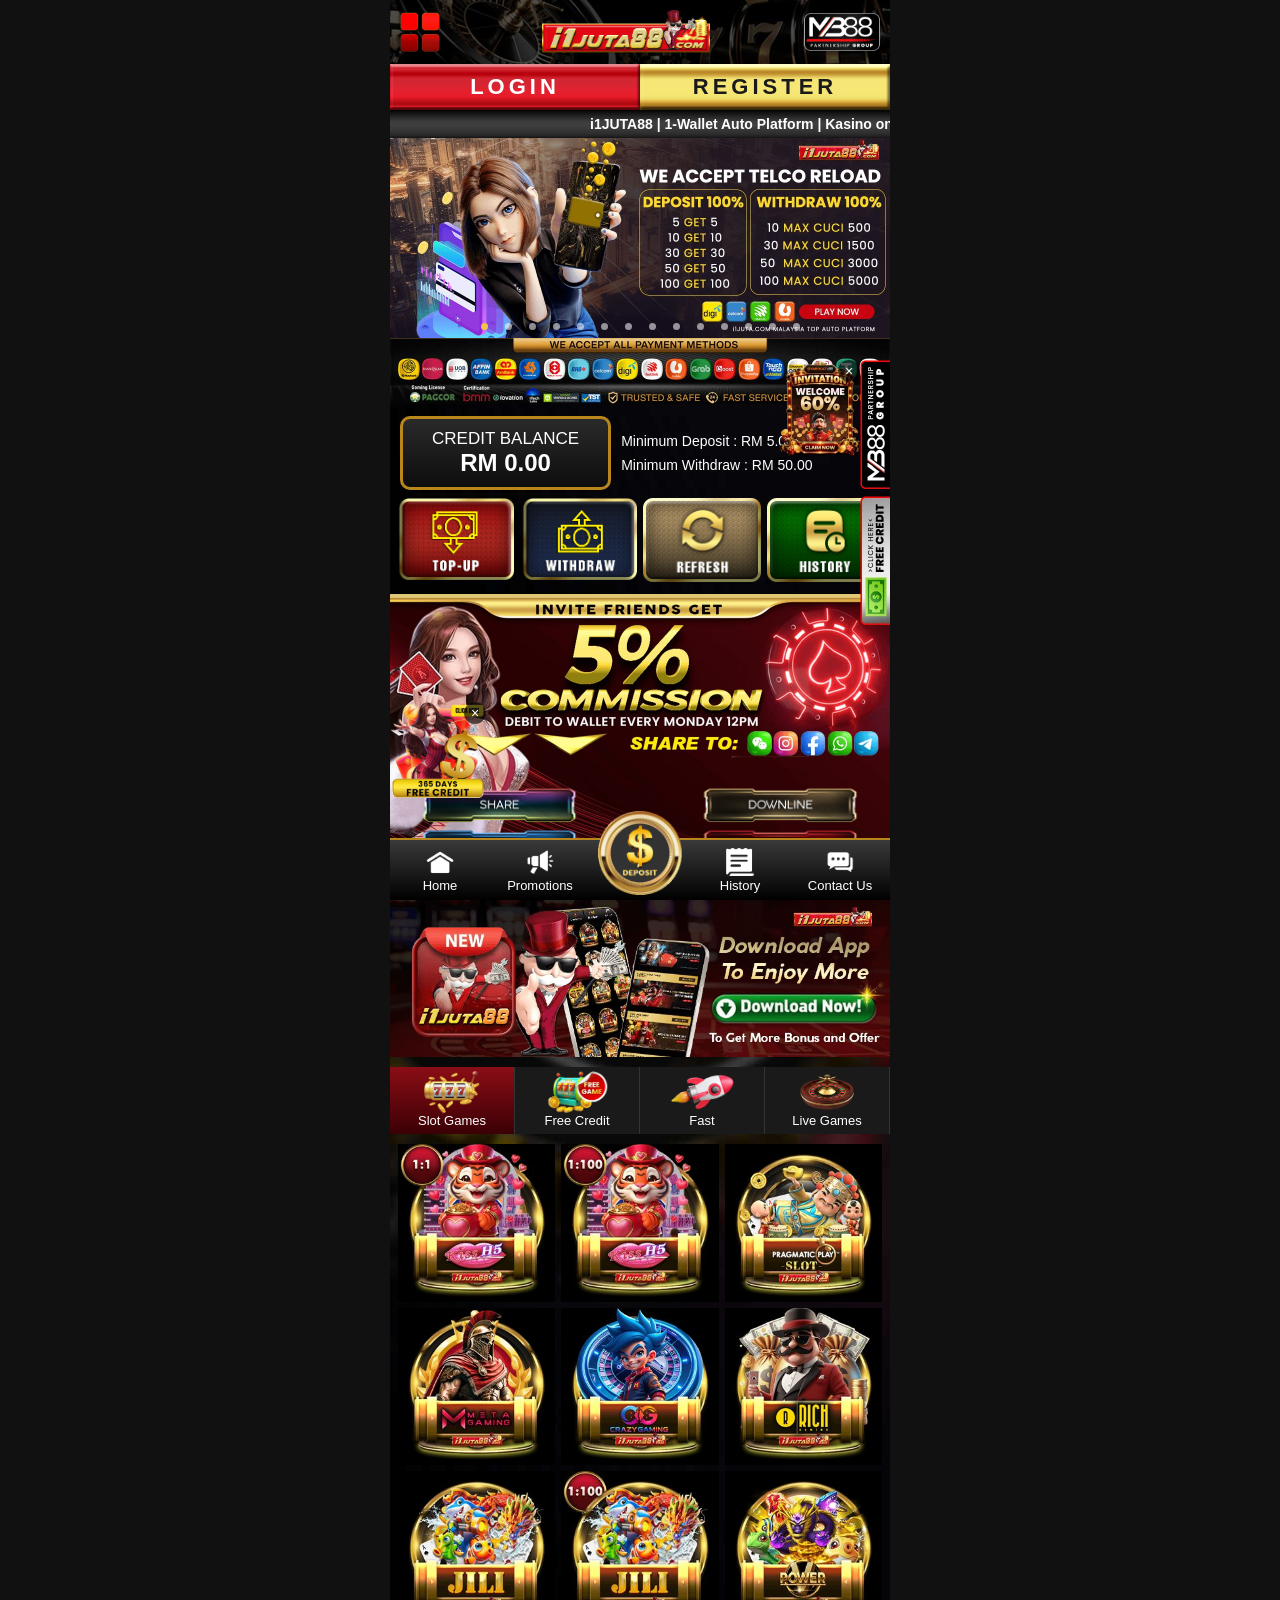
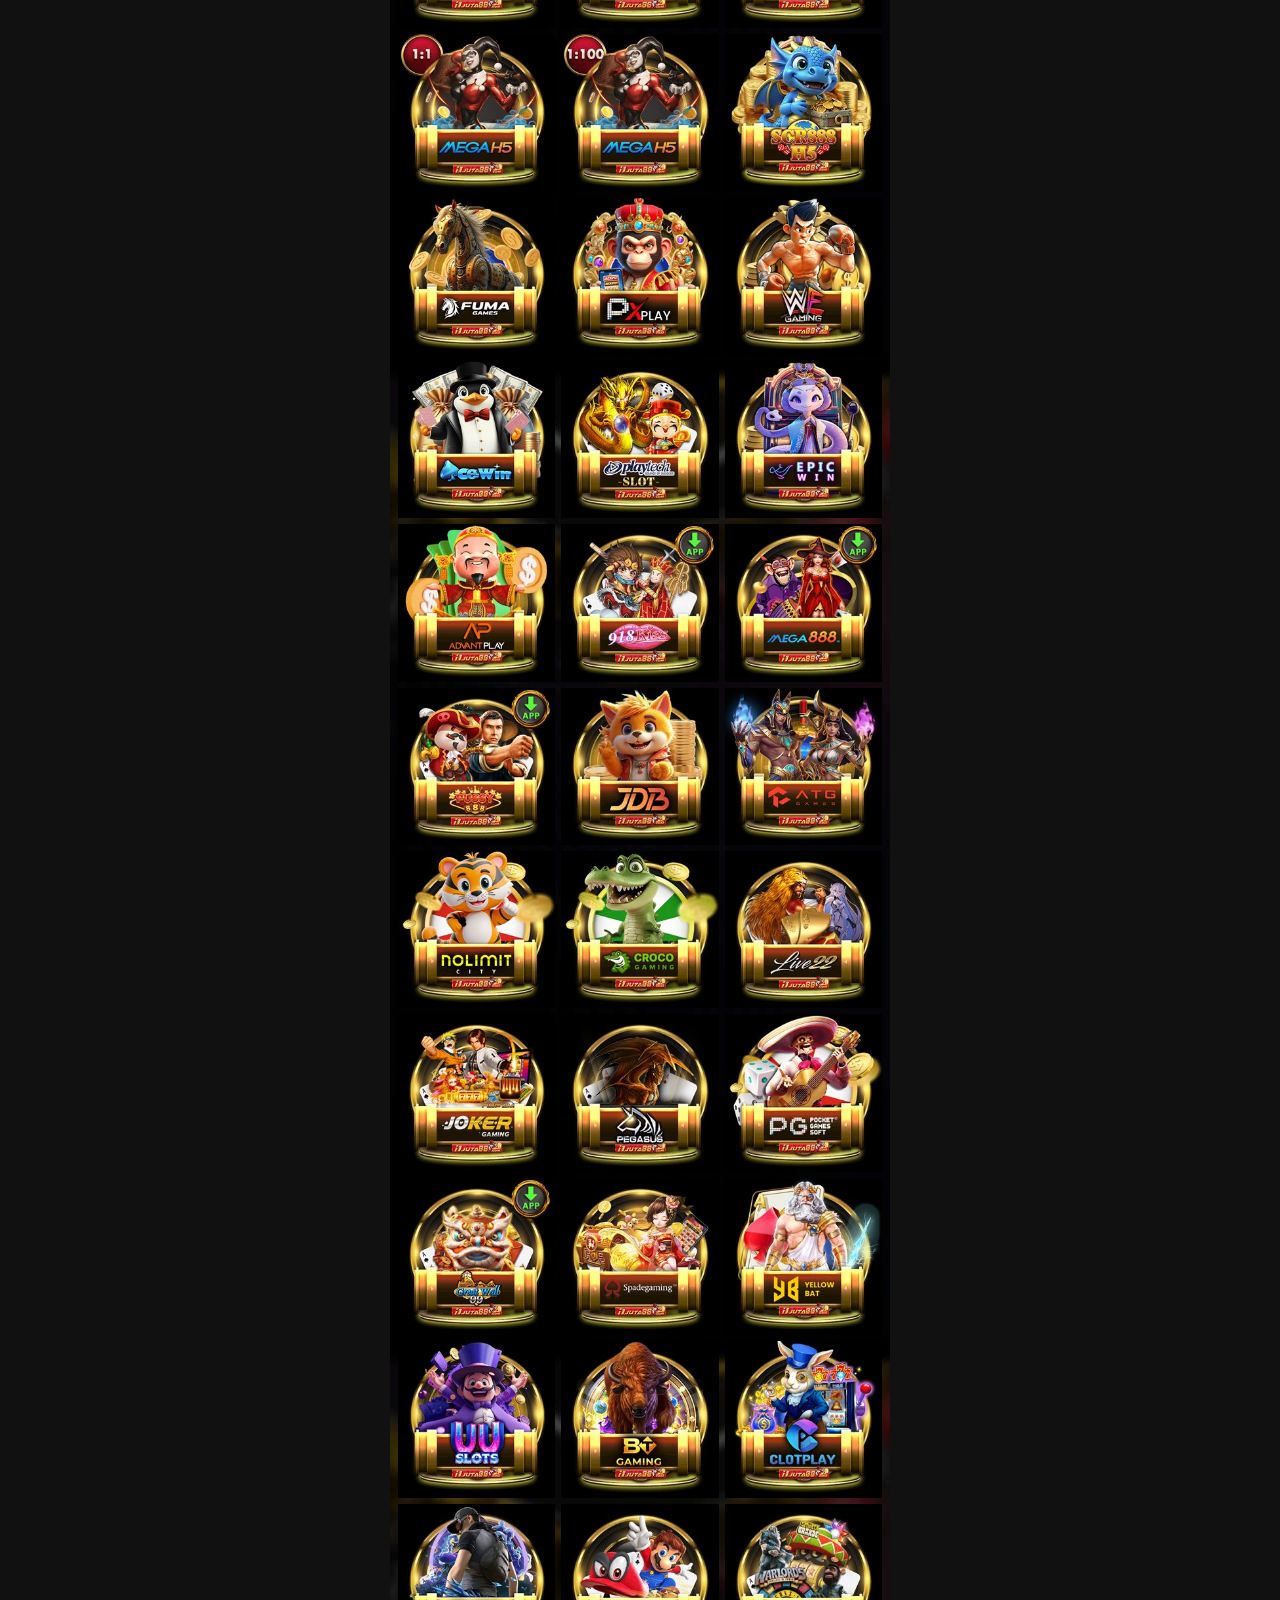
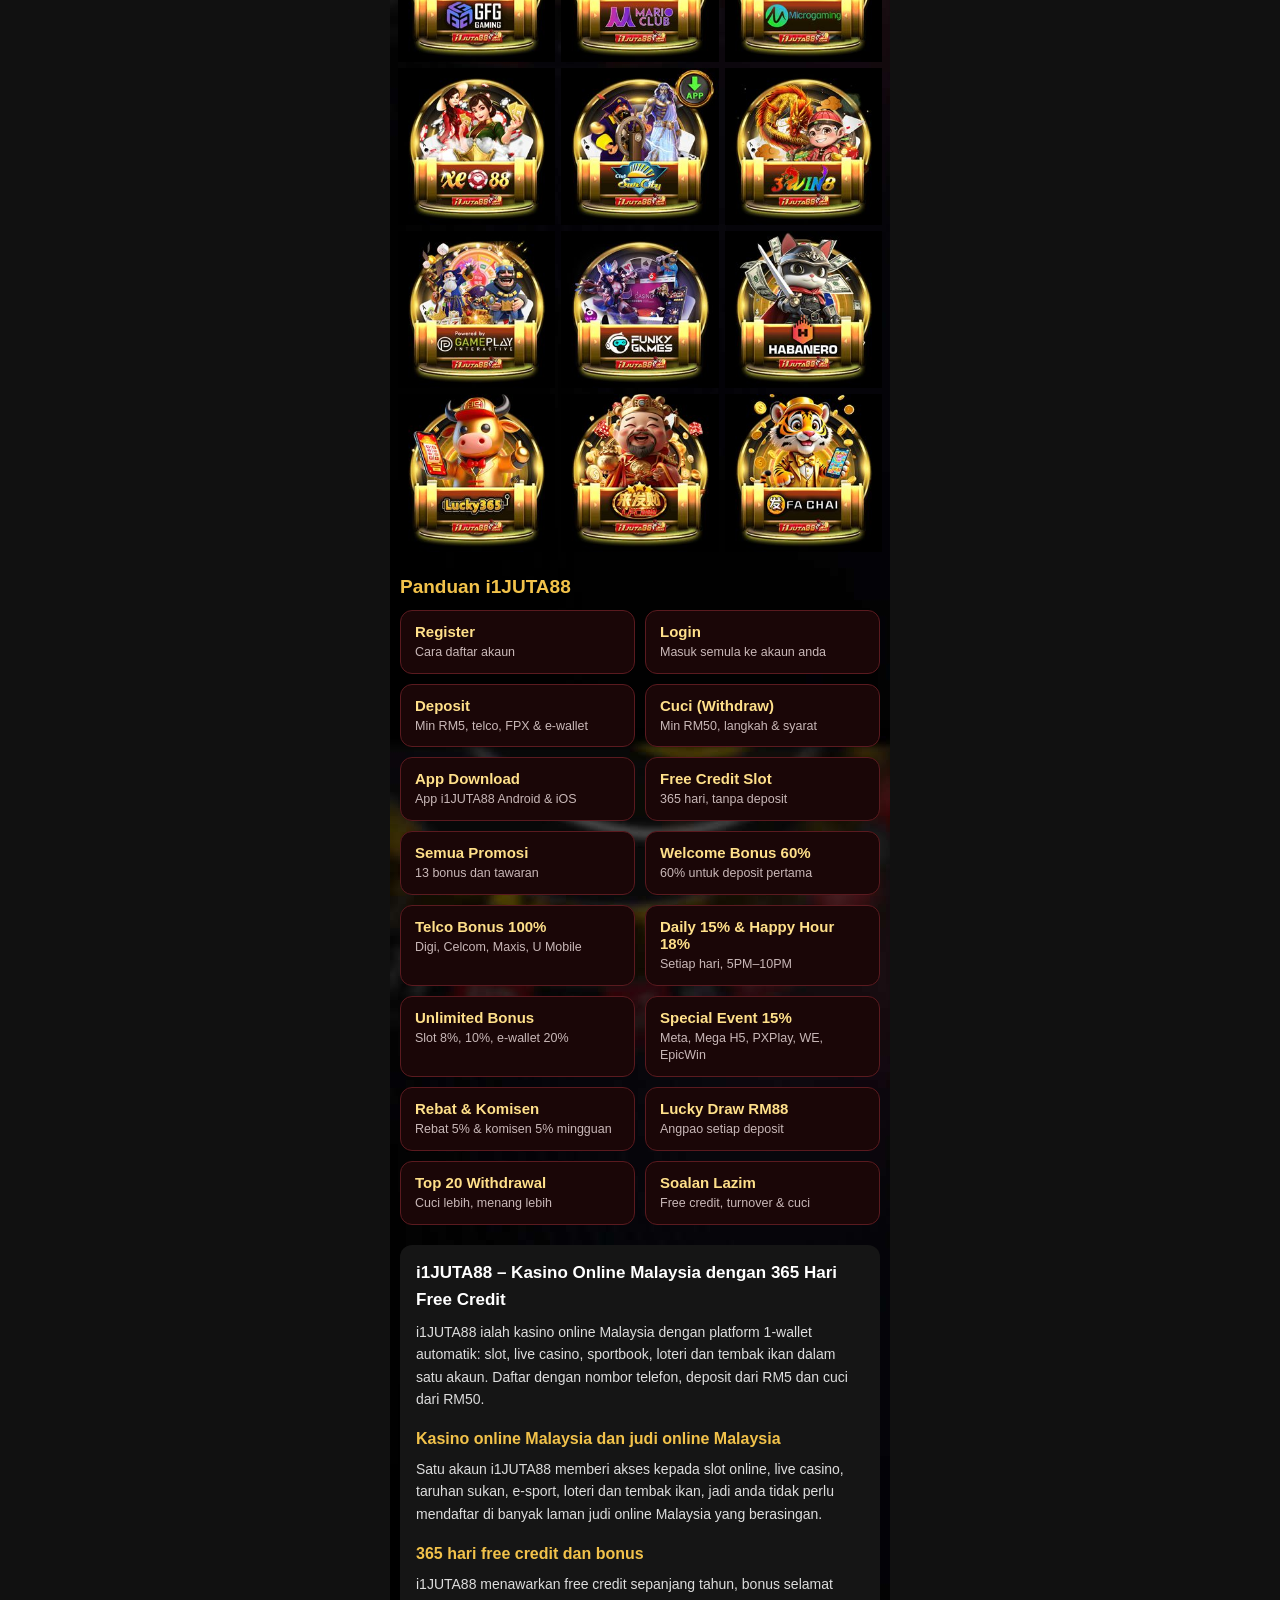
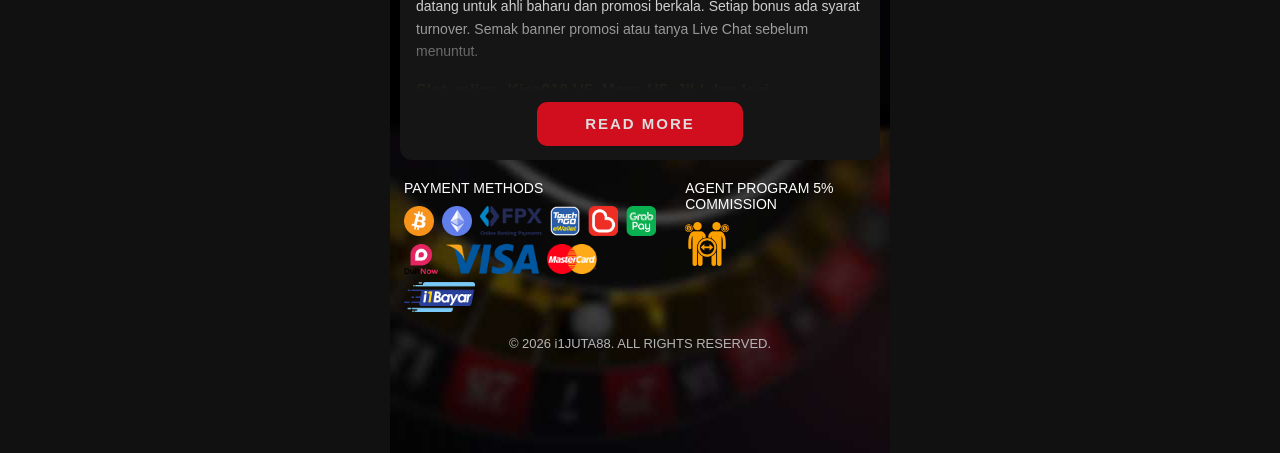
<file: index.html>
<!DOCTYPE html>
<html lang="ms">
<head>
  <meta charset="UTF-8">
  <meta name="viewport" content="width=device-width, initial-scale=1, viewport-fit=cover">
  <title>i1JUTA88 – Kasino Online Malaysia | 365 Free Share &amp; Free Credit</title>
  <meta name="description" content="i1JUTA88 kasino online Malaysia: slot, live casino, sportbook, loteri dan tembak ikan. 365 hari free credit, deposit dari RM5 melalui FPX, e-wallet dan telco reload, cuci dari RM50.">
  <meta name="robots" content="index, follow">
  <meta name="google-site-verification" content="vvtkjH6wlDPdVcK4eAtGricUXcK4qSrQyJ46rx3XLR0">
  <link rel="canonical" href="https://www.i1juta88.online/">
  <meta property="og:type" content="website">
  <meta property="og:site_name" content="i1JUTA88">
  <meta property="og:title" content="i1JUTA88 – Kasino Online Malaysia | 365 Free Share &amp; Free Credit">
  <meta property="og:description" content="Slot, live casino, sportbook dan loteri. Deposit dari RM5, cuci dari RM50.">
  <meta property="og:url" content="https://www.i1juta88.online/">
  <meta property="og:image" content="https://www.i1juta88.online/assets/banners/banner-1.jpg">
  <link rel="icon" href="assets/ui/logo.png">
  <meta name="theme-color" content="#000000">
  <link rel="preload" as="image" href="assets/banners/banner-1.jpg" fetchpriority="high">
  <link rel="stylesheet" href="styles.css">
</head>
<body>
  <main class="app">

    <header class="topbar">
      <a class="menu-btn" data-link="register" aria-label="Menu"><img src="assets/still/menu.png" data-anim="assets/ui/menu.gif" alt="" width="96" height="101"></a>
      <a class="logo" href="./"><img src="assets/ui/logo.png" alt="i1JUTA88" width="440" height="115"></a>
      <a class="partner" data-link="partnership"><img src="assets/ui/mb88.png" alt="MB88 Partnership Group" width="400" height="205"></a>
    </header>

    <div class="auth">
      <a class="login" data-link="login">LOGIN</a>
      <a class="register" data-link="register">REGISTER</a>
    </div>

    <div class="marquee" aria-label="Pengumuman"><span>i1JUTA88 | 1-Wallet Auto Platform | Kasino online Malaysia | 365 hari free credit | Deposit dari RM5, cuci dari RM50 | Khidmat pelanggan 24 jam</span></div>

    <!-- Every section is written into the HTML (not built by script) so the
         page appears complete on first paint and never jumps. -->
    <section class="carousel" aria-label="Promosi">
      <div class="carousel-track" id="carouselTrack"><a class="slide" href="https://ppg668.cyou/register.php?r=BMMTH"><img src="assets/banners/banner-1.jpg" alt="Promosi i1JUTA88 1" width="1000" height="400" fetchpriority="high"></a><a class="slide" href="https://ppg668.cyou/register.php?r=BMMTH"><img src="assets/banners/banner-2.jpg" alt="Promosi i1JUTA88 2" width="1000" height="400" loading="lazy"></a><a class="slide" href="https://ppg668.cyou/register.php?r=BMMTH"><img src="assets/banners/banner-3.jpg" alt="Promosi i1JUTA88 3" width="1000" height="400" loading="lazy"></a><a class="slide" href="https://ppg668.cyou/register.php?r=BMMTH"><img src="assets/banners/banner-4.jpg" alt="Promosi i1JUTA88 4" width="1000" height="400" loading="lazy"></a><a class="slide" href="https://ppg668.cyou/register.php?r=BMMTH"><img src="assets/banners/banner-5.jpg" alt="Promosi i1JUTA88 5" width="1000" height="400" loading="lazy"></a><a class="slide" href="https://ppg668.cyou/register.php?r=BMMTH"><img src="assets/banners/banner-6.jpg" alt="Promosi i1JUTA88 6" width="1000" height="400" loading="lazy"></a><a class="slide" href="https://ppg668.cyou/register.php?r=BMMTH"><img src="assets/banners/banner-7.jpg" alt="Promosi i1JUTA88 7" width="1000" height="400" loading="lazy"></a><a class="slide" href="https://ppg668.cyou/register.php?r=BMMTH"><img src="assets/banners/banner-8.jpg" alt="Promosi i1JUTA88 8" width="1000" height="400" loading="lazy"></a><a class="slide" href="https://ppg668.cyou/register.php?r=BMMTH"><img src="assets/banners/banner-9.jpg" alt="Promosi i1JUTA88 9" width="1000" height="400" loading="lazy"></a><a class="slide" href="https://ppg668.cyou/register.php?r=BMMTH"><img src="assets/banners/banner-10.jpg" alt="Promosi i1JUTA88 10" width="1000" height="400" loading="lazy"></a><a class="slide" href="https://ppg668.cyou/register.php?r=BMMTH"><img src="assets/banners/banner-11.jpg" alt="Promosi i1JUTA88 11" width="1000" height="400" loading="lazy"></a><a class="slide" href="https://ppg668.cyou/register.php?r=BMMTH"><img src="assets/banners/banner-12.jpg" alt="Promosi i1JUTA88 12" width="1000" height="400" loading="lazy"></a><a class="slide" href="https://ppg668.cyou/register.php?r=BMMTH"><img src="assets/banners/banner-13.jpg" alt="Promosi i1JUTA88 13" width="1000" height="400" loading="lazy"></a><a class="slide" href="https://ppg668.cyou/register.php?r=BMMTH"><img src="assets/banners/banner-14.jpg" alt="Promosi i1JUTA88 14" width="1000" height="400" loading="lazy"></a></div>
      <div class="carousel-dots" id="carouselDots"></div>
    </section>

    <a class="pay-strip" data-link="deposit"><img src="assets/ui/payment-strip.jpg" alt="We accept all payment methods: banks, e-wallets, telco and crypto. Trusted and safe, fast service, fast payout." width="1000" height="132"></a>

    <section class="wallet">
      <div class="balance">
        <span>CREDIT BALANCE</span>
        <b>RM 0.00</b>
      </div>
      <div class="limits">
        <p>Minimum Deposit : RM 5.00</p>
        <p>Minimum Withdraw : RM 50.00</p>
      </div>
    </section>
    <div class="wallet-btns">
      <a data-link="deposit"><img src="assets/ui/btn-deposit.png" alt="Top-up" width="245" height="171"></a>
      <a data-link="withdraw"><img src="assets/ui/btn-withdraw.png" alt="Withdraw" width="245" height="171"></a>
      <button type="button" id="refreshBtn"><img src="assets/ui/btn-refresh.png" alt="Refresh" width="245" height="171"></button>
      <a data-link="history"><img src="assets/ui/btn-history.png" alt="History" width="245" height="171"></a>
    </div>

    <section class="referral">
      <img src="assets/ref/referral.jpg" alt="Invite friends get 5% commission, debit to wallet every Monday 12PM" width="1000" height="602" loading="lazy">
      <div class="ref-actions">
        <button type="button" id="shareBtn"><img src="assets/ref/btn-share.png" alt="Share" width="730" height="147" loading="lazy"></button>
        <a data-link="downline"><img src="assets/ref/btn-downline.png" alt="Downline" width="730" height="147" loading="lazy"></a>
        <button type="button" id="copyBtn"><img src="assets/ref/btn-copy.png" alt="Copy referrer link" width="730" height="147" loading="lazy"></button>
        <a data-link="referralInfo"><img src="assets/ref/btn-more-info.png" alt="More info" width="730" height="147" loading="lazy"></a>
      </div>
    </section>

    <a class="app-banner" data-link="appDownload"><img src="assets/ui/app-download.jpg" alt="Download app to enjoy more bonus and offer" width="800" height="260" loading="lazy"></a>

    <section class="games-block">
      <h2 class="sr-only">Permainan</h2>
      <div class="cats">
        <a class="cat on" data-link="games"><img src="assets/cat/icon-slotNxkC.png" alt="" width="148" height="95" loading="lazy"><span>Slot Games</span></a>
        <a class="cat" data-link="games"><img src="assets/cat/icon-free-credit.png" alt="" width="148" height="95" loading="lazy"><span>Free Credit</span></a>
        <a class="cat" data-link="games"><img src="assets/cat/icon-fast.png" alt="" width="148" height="95" loading="lazy"><span>Fast</span></a>
        <a class="cat" data-link="games"><img src="assets/cat/icon-live.png" alt="" width="148" height="95" loading="lazy"><span>Live Games</span></a>
        <a class="cat" data-link="games"><img src="assets/cat/icon-sport.png" alt="" width="148" height="95" loading="lazy"><span>Sport</span></a>
        <a class="cat" data-link="games"><img src="assets/cat/icon-e-sport.png" alt="" width="148" height="95" loading="lazy"><span>E-Sport</span></a>
      </div>
      <div class="game-grid">
        <a class="game" data-link="games"><img src="assets/games/kiss918h51zhg.jpg" alt="Kiss918 H5 1:1" width="240" height="240" loading="lazy"></a>
        <a class="game" data-link="games"><img src="assets/games/kiss918h5_1-100hb.jpg" alt="Kiss918 H5 1:100" width="240" height="240" loading="lazy"></a>
        <a class="game" data-link="games"><img src="assets/games/pragmatic.jpg" alt="Pragmatic Play Slot" width="240" height="240" loading="lazy"></a>
        <a class="game" data-link="games"><img src="assets/games/metagaming.jpg" alt="Meta Gaming" width="240" height="240" loading="lazy"></a>
        <a class="game" data-link="games"><img src="assets/games/crazygaming.jpg" alt="Crazy Gaming" width="240" height="240" loading="lazy"></a>
        <a class="game" data-link="games"><img src="assets/games/richgaming.jpg" alt="Rich Gaming" width="240" height="240" loading="lazy"></a>
        <a class="game" data-link="games"><img src="assets/games/jili.jpg" alt="JILI" width="240" height="240" loading="lazy"></a>
        <a class="game" data-link="games"><img src="assets/games/jili_1-100.jpg" alt="JILI 1:100" width="240" height="240" loading="lazy"></a>
        <a class="game" data-link="games"><img src="assets/games/vpower.jpg" alt="VPower" width="240" height="240" loading="lazy"></a>
        <a class="game" data-link="games"><img src="assets/games/megah5qh.jpg" alt="Mega H5 1:1" width="240" height="240" loading="lazy"></a>
        <a class="game" data-link="games"><img src="assets/games/megah5_1-100.jpg" alt="Mega H5 1:100" width="240" height="240" loading="lazy"></a>
        <a class="game" data-link="games"><img src="assets/games/scr888h5.jpg" alt="SCR888 H5" width="240" height="240" loading="lazy"></a>
        <a class="game" data-link="games"><img src="assets/games/fuma.jpg" alt="Fuma Games" width="240" height="240" loading="lazy"></a>
        <a class="game" data-link="games"><img src="assets/games/pxplay.jpg" alt="PXPlay" width="240" height="240" loading="lazy"></a>
        <a class="game" data-link="games"><img src="assets/games/wfgaming.jpg" alt="WF Gaming" width="240" height="240" loading="lazy"></a>
        <a class="game" data-link="games"><img src="assets/games/acewinfb.jpg" alt="AceWin" width="240" height="240" loading="lazy"></a>
        <a class="game" data-link="games"><img src="assets/games/newtown.jpg" alt="Newtown" width="240" height="240" loading="lazy"></a>
        <a class="game" data-link="games"><img src="assets/games/epicwin.jpg" alt="EpicWin" width="240" height="240" loading="lazy"></a>
        <a class="game" data-link="games"><img src="assets/games/advantplay.jpg" alt="AdvantPlay" width="240" height="240" loading="lazy"></a>
        <a class="game" data-link="games"><img src="assets/games/kiss918my.jpg" alt="918Kiss" width="240" height="240" loading="lazy"></a>
        <a class="game" data-link="games"><img src="assets/games/mega888jv.jpg" alt="Mega888" width="240" height="240" loading="lazy"></a>
        <a class="game" data-link="games"><img src="assets/games/pussy888jc.jpg" alt="Pussy888" width="240" height="240" loading="lazy"></a>
        <a class="game" data-link="games"><img src="assets/games/jdb.jpg" alt="JDB" width="240" height="240" loading="lazy"></a>
        <a class="game" data-link="games"><img src="assets/games/atggame.jpg" alt="ATG Game" width="240" height="240" loading="lazy"></a>
        <a class="game" data-link="games"><img src="assets/games/nolimitcity.jpg" alt="Nolimit City" width="240" height="240" loading="lazy"></a>
        <a class="game" data-link="games"><img src="assets/games/crocogaming.jpg" alt="Croco Gaming" width="240" height="240" loading="lazy"></a>
        <a class="game" data-link="games"><img src="assets/games/live22.jpg" alt="Live22" width="240" height="240" loading="lazy"></a>
        <a class="game" data-link="games"><img src="assets/games/joker.jpg" alt="Joker" width="240" height="240" loading="lazy"></a>
        <a class="game" data-link="games"><img src="assets/games/pgs.jpg" alt="PGS" width="240" height="240" loading="lazy"></a>
        <a class="game" data-link="games"><img src="assets/games/pgsoft.jpg" alt="PG Soft" width="240" height="240" loading="lazy"></a>
        <a class="game" data-link="games"><img src="assets/games/greatwallaw.jpg" alt="Great Wall" width="240" height="240" loading="lazy"></a>
        <a class="game" data-link="games"><img src="assets/games/spadegaming.jpg" alt="Spadegaming" width="240" height="240" loading="lazy"></a>
        <a class="game" data-link="games"><img src="assets/games/yb.jpg" alt="YB Gaming" width="240" height="240" loading="lazy"></a>
        <a class="game" data-link="games"><img src="assets/games/uuslot.jpg" alt="UU Slots" width="240" height="240" loading="lazy"></a>
        <a class="game" data-link="games"><img src="assets/games/bt_gaming.jpg" alt="BT Gaming" width="240" height="240" loading="lazy"></a>
        <a class="game" data-link="games"><img src="assets/games/clotplay.jpg" alt="ClotPlay" width="240" height="240" loading="lazy"></a>
        <a class="game" data-link="games"><img src="assets/games/gfg.jpg" alt="GFG" width="240" height="240" loading="lazy"></a>
        <a class="game" data-link="games"><img src="assets/games/marioclub88.jpg" alt="Mario Club" width="240" height="240" loading="lazy"></a>
        <a class="game" data-link="games"><img src="assets/games/microgaming.jpg" alt="Microgaming" width="240" height="240" loading="lazy"></a>
        <a class="game" data-link="games"><img src="assets/games/xe88.jpg" alt="XE88" width="240" height="240" loading="lazy"></a>
        <a class="game" data-link="games"><img src="assets/games/suncityq9.jpg" alt="Suncity" width="240" height="240" loading="lazy"></a>
        <a class="game" data-link="games"><img src="assets/games/3win8.jpg" alt="3Win8" width="240" height="240" loading="lazy"></a>
        <a class="game" data-link="games"><img src="assets/games/gameplay.jpg" alt="GamePlay" width="240" height="240" loading="lazy"></a>
        <a class="game" data-link="games"><img src="assets/games/funkygame.jpg" alt="Funky Games" width="240" height="240" loading="lazy"></a>
        <a class="game" data-link="games"><img src="assets/games/habanero.jpg" alt="Habanero" width="240" height="240" loading="lazy"></a>
        <a class="game" data-link="games"><img src="assets/games/lucky365.jpg" alt="Lucky365" width="240" height="240" loading="lazy"></a>
        <a class="game" data-link="games"><img src="assets/games/lfc888.jpg" alt="LFC888" width="240" height="240" loading="lazy"></a>
        <a class="game" data-link="games"><img src="assets/games/fachai.jpg" alt="Fa Chai" width="240" height="240" loading="lazy"></a>
      </div>
    </section>

    <!-- Search-engine content, folded behind "Read More" by collapse.js. -->
    <section class="guide-grid-wrap home-grid" aria-label="Panduan i1JUTA88">
      <h2 class="guide-grid-title">Panduan i1JUTA88</h2>
      <div class="guide-grid">
        <a href="register"><b>Register</b><span>Cara daftar akaun</span></a>
        <a href="register#login"><b>Login</b><span>Masuk semula ke akaun anda</span></a>
        <a href="deposit"><b>Deposit</b><span>Min RM5, telco, FPX &amp; e-wallet</span></a>
        <a href="cuci"><b>Cuci (Withdraw)</b><span>Min RM50, langkah &amp; syarat</span></a>
        <a href="app-download"><b>App Download</b><span>App i1JUTA88 Android &amp; iOS</span></a>
        <a href="free-credit"><b>Free Credit Slot</b><span>365 hari, tanpa deposit</span></a>
        <a href="promotions"><b>Semua Promosi</b><span>13 bonus dan tawaran</span></a>
        <a href="promotions#welcome"><b>Welcome Bonus 60%</b><span>60% untuk deposit pertama</span></a>
        <a href="promotions#telco"><b>Telco Bonus 100%</b><span>Digi, Celcom, Maxis, U Mobile</span></a>
        <a href="promotions#daily"><b>Daily 15% &amp; Happy Hour 18%</b><span>Setiap hari, 5PM–10PM</span></a>
        <a href="promotions#unlimited"><b>Unlimited Bonus</b><span>Slot 8%, 10%, e-wallet 20%</span></a>
        <a href="promotions#special"><b>Special Event 15%</b><span>Meta, Mega H5, PXPlay, WE, EpicWin</span></a>
        <a href="promotions#rebate"><b>Rebat &amp; Komisen</b><span>Rebat 5% &amp; komisen 5% mingguan</span></a>
        <a href="promotions#lucky-draw"><b>Lucky Draw RM88</b><span>Angpao setiap deposit</span></a>
        <a href="promotions#top20"><b>Top 20 Withdrawal</b><span>Cuci lebih, menang lebih</span></a>
        <a href="faq"><b>Soalan Lazim</b><span>Free credit, turnover &amp; cuci</span></a>
      </div>
    </section>
    <section class="seo">
      <h1>i1JUTA88 – Kasino Online Malaysia dengan 365 Hari Free Credit</h1>
      <p>i1JUTA88 ialah kasino online Malaysia dengan platform 1-wallet automatik: slot, live casino, sportbook, loteri dan tembak ikan dalam satu akaun. Daftar dengan nombor telefon, deposit dari RM5 dan cuci dari RM50.</p>
      <div class="collapsible">
        <h2>Kasino online Malaysia dan judi online Malaysia</h2>
        <p>Satu akaun i1JUTA88 memberi akses kepada slot online, live casino, taruhan sukan, e-sport, loteri dan tembak ikan, jadi anda tidak perlu mendaftar di banyak laman judi online Malaysia yang berasingan.</p>

        <h2>365 hari free credit dan bonus</h2>
        <p>i1JUTA88 menawarkan free credit sepanjang tahun, bonus selamat datang untuk ahli baharu dan promosi berkala. Setiap bonus ada syarat turnover. Semak banner promosi atau tanya Live Chat sebelum menuntut.</p>

        <h2>Slot online: Kiss918 H5, Mega H5, JILI dan lagi</h2>
        <p>Main slot daripada Kiss918 H5, Mega H5, JILI, Pragmatic Play, VPower, SCR888 H5, Meta Gaming, Crazy Gaming, Joker, Spadegaming, Lucky365, Fa Chai dan banyak lagi. Banyak penyedia ada pilihan 1:1 dan 1:100.</p>

        <h2>Live casino, sportbook dan loteri</h2>
        <p>Kategori Live Games menawarkan baccarat, roulette dan poker dengan dealer langsung. Buat taruhan sukan dan e-sport, cuba sukan maya, atau main loteri 4D.</p>

        <h2>Deposit dengan telco reload, FPX dan e-wallet</h2>
        <p>i1JUTA88 menerima deposit melalui bank tempatan, FPX, Touch 'n Go, Boost, GrabPay, DuitNow, telco reload (Digi, Celcom, Maxis, U Mobile) dan kripto. Deposit minimum ialah RM5.</p>

        <h2>Cuci (withdraw) dari RM50</h2>
        <p>Cuci ialah istilah tempatan untuk withdraw: cuci RM50 sama dengan withdraw RM50. Minimum cuci di i1JUTA88 ialah RM50. Pastikan nama akaun bank sepadan dengan nama profil supaya cuci tidak tertangguh.</p>

        <h2>Komisen referral 5%</h2>
        <p>Jemput rakan dan dapat komisen 5%, dikreditkan ke dompet setiap Isnin jam 12 tengah hari. Tekan Share atau Copy Referrer Link untuk mula.</p>

        <h2>Bonus selamat datang, cashback dan deposit RM10</h2>
        <p>Ahli baharu boleh menuntut bonus selamat datang, manakala ahli aktif menikmati rebat dan cashback. Deposit RM10 sudah cukup untuk mencuba banyak slot 1:100.</p>

        <h2>Soalan lazim</h2>
        <h3>Berapakah deposit dan cuci minimum di i1JUTA88?</h3>
        <p>Deposit minimum ialah RM5 dan cuci (withdraw) minimum ialah RM50.</p>
        <h3>Bolehkah deposit menggunakan telco reload?</h3>
        <p>Boleh. i1JUTA88 menerima telco reload Digi, Celcom, Maxis dan U Mobile.</p>
        <h3>Bagaimana cara menuntut free credit?</h3>
        <p>Daftar akaun, kemudian hubungi Live Chat dan nyatakan promosi yang anda mahu. Pastikan anda memahami syarat turnover sebelum bermain.</p>
        <h3>Bagaimana cara menghubungi khidmat pelanggan?</h3>
        <p>Melalui Live Chat yang dibuka 24 jam sehari.</p>

        <p>18+ sahaja. Sila bermain secara bertanggungjawab.</p>
      </div>
    </section>

    <footer class="footer">
      <div class="foot-cols">
        <div>
          <h3>PAYMENT METHODS</h3>
          <div class="icons"><img src="assets/pay/bitcoin.png" alt="Bitcoin" width="30" height="30" loading="lazy"><img src="assets/pay/ethereum.png" alt="Ethereum" width="30" height="30" loading="lazy"><img src="assets/pay/fpx.png" alt="FPX" width="62" height="30" loading="lazy"><img src="assets/pay/tng.png" alt="Touch 'n Go eWallet" width="30" height="30" loading="lazy"><img src="assets/pay/boost.png" alt="Boost" width="30" height="30" loading="lazy"><img src="assets/pay/grab.png" alt="GrabPay" width="30" height="30" loading="lazy"><img src="assets/pay/duitnow.png" alt="DuitNow" width="34" height="30" loading="lazy"><img src="assets/pay/visa.png" alt="Visa" width="93" height="30" loading="lazy"><img src="assets/pay/mastercard.png" alt="Mastercard" width="51" height="30" loading="lazy"><img src="assets/pay/ibayar.png" alt="iBayar" width="65" height="30" loading="lazy"></div>
        </div>
        <div>
          <h3>AGENT PROGRAM 5% COMMISSION</h3>
          <a data-link="referralInfo"><img src="assets/ui/commission.png" alt="Agent program" width="120" height="120" loading="lazy" class="agent"></a>
        </div>
      </div>
      <p class="copyright">© 2026 i1JUTA88. ALL RIGHTS RESERVED.</p>
    </footer>
  </main>

  <div class="side-tabs">
    <a data-link="partnership"><img src="assets/ui/tab-mb88.webp" alt="MB88 Partnership Group" width="60" height="260"></a>
    <a data-link="register"><img src="assets/ui/tab-free-credit.webp" alt="Click here free credit" width="60" height="260"></a>
  </div>
  <div class="float free-credit" id="freeCredit">
    <a data-link="register"><img src="assets/ui/free-credit-float.png" alt="365 days free credit" width="500" height="500"></a>
    <button type="button" class="close" data-close="freeCredit" aria-label="Hide free credit">×</button>
  </div>
  <div class="float welcome" id="welcome" hidden>
    <a data-link="register"><img data-src="assets/ui/welcome-60.webp" alt="Invitation welcome 60%" width="250" height="299"></a>
    <button type="button" class="close" data-close="welcome" aria-label="Hide welcome bonus">×</button>
  </div>

  <nav class="bottom-nav">
    <a href="./"><img src="assets/nav/home.png" alt="" width="72" height="72"><span>Home</span></a>
    <a data-link="promo"><img src="assets/nav/promotion.png" alt="" width="72" height="72"><span>Promotions</span></a>
    <a data-link="deposit" class="deposit-tab" aria-label="Deposit"><img src="assets/still/deposit-nav.png" data-anim="assets/ui/deposit-nav.gif" alt="" width="180" height="180"></a>
    <a data-link="history"><img src="assets/nav/history.png" alt="" width="72" height="72"><span>History</span></a>
    <a data-link="liveChat"><img src="assets/nav/contact.png" alt="" width="72" height="72"><span>Contact Us</span></a>
  </nav>

  <div class="toast" id="toast" role="status"></div>

  <script src="config.js"></script>
  <script src="script.js"></script>
  <script src="collapse.js"></script>
  <script src="animate.js"></script>
</body>
</html>
</file>
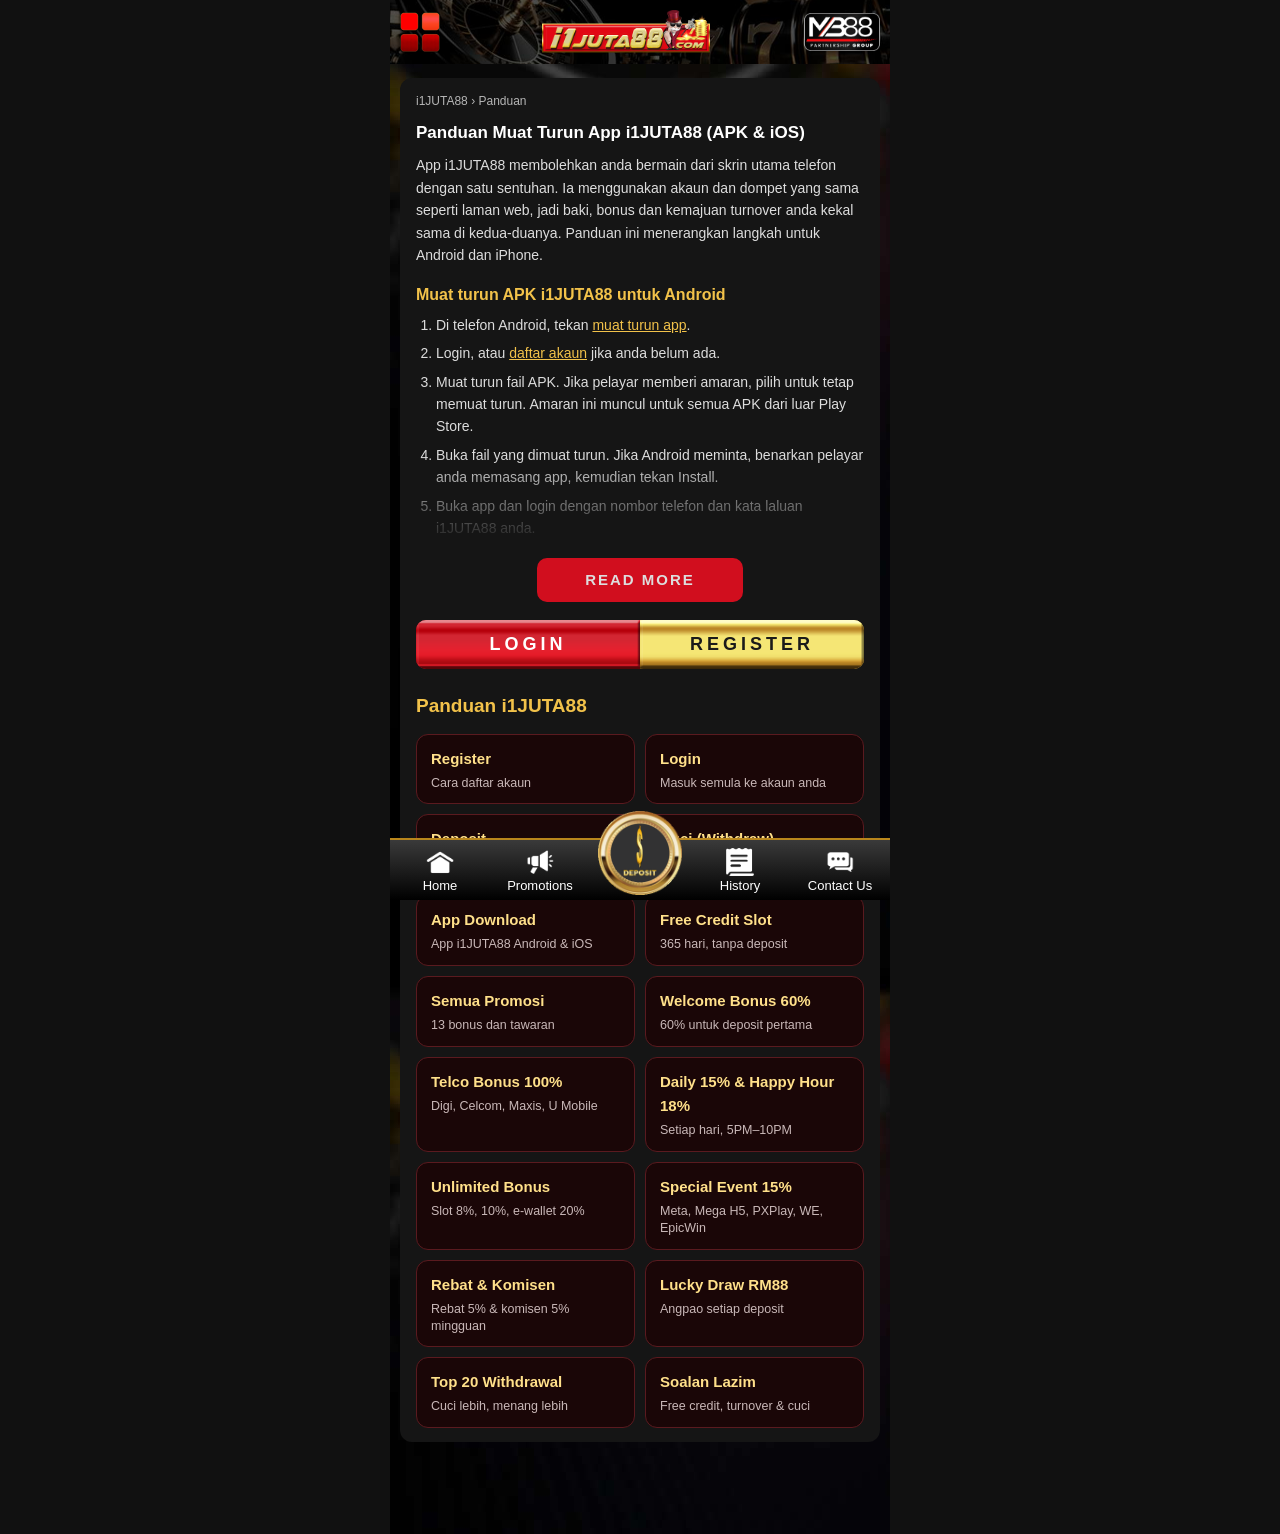
<file: app-download.html>
<!DOCTYPE html>
<html lang="ms">
<head>
  <meta charset="UTF-8">
  <meta name="viewport" content="width=device-width, initial-scale=1, viewport-fit=cover">
  <title>Muat Turun App i1JUTA88 – APK Android &amp; iOS</title>
  <meta name="description" content="Cara muat turun dan pasang app i1JUTA88 di Android (APK) dan iPhone, termasuk game H5 tanpa muat turun dan cara atasi masalah pemasangan.">
  <meta name="robots" content="index, follow">
  <link rel="canonical" href="https://www.i1juta88.online/app-download">
  <meta property="og:type" content="article">
  <meta property="og:site_name" content="i1JUTA88">
  <meta property="og:title" content="Muat Turun App i1JUTA88 – APK Android &amp; iOS">
  <meta property="og:description" content="Cara muat turun dan pasang app i1JUTA88 di Android (APK) dan iPhone, termasuk game H5 tanpa muat turun dan cara atasi masalah pemasangan.">
  <meta property="og:url" content="https://www.i1juta88.online/app-download">
  <meta property="og:image" content="https://www.i1juta88.online/assets/banners/banner-1.jpg">
  <link rel="icon" href="assets/ui/logo.png">
  <meta name="theme-color" content="#000000">
  <link rel="stylesheet" href="styles.css">
</head>
<body>
  <main class="app">

    <header class="topbar">
      <a class="menu-btn" data-link="register" aria-label="Menu"><img src="assets/still/menu.png" data-anim="assets/ui/menu.gif" alt="" width="96" height="101"></a>
      <a class="logo" href="./"><img src="assets/ui/logo.png" alt="i1JUTA88" width="440" height="115"></a>
      <a class="partner" data-link="partnership"><img src="assets/ui/mb88.png" alt="MB88 Partnership Group" width="400" height="205"></a>
    </header>

    <article class="seo guide">
      <p class="crumbs"><a href="./">i1JUTA88</a> &rsaquo; Panduan</p>
      <h1>Panduan Muat Turun App i1JUTA88 (APK &amp; iOS)</h1>
      <p>App i1JUTA88 membolehkan anda bermain dari skrin utama telefon dengan satu sentuhan. Ia menggunakan akaun dan dompet yang sama seperti laman web, jadi baki, bonus dan kemajuan turnover anda kekal sama di kedua-duanya. Panduan ini menerangkan langkah untuk Android dan iPhone.</p>
      <div class="collapsible">

      <h2>Muat turun APK i1JUTA88 untuk Android</h2>
      <ol>
        <li>Di telefon Android, tekan <a data-link="register">muat turun app</a>.</li>
        <li>Login, atau <a href="register">daftar akaun</a> jika anda belum ada.</li>
        <li>Muat turun fail APK. Jika pelayar memberi amaran, pilih untuk tetap memuat turun. Amaran ini muncul untuk semua APK dari luar Play Store.</li>
        <li>Buka fail yang dimuat turun. Jika Android meminta, benarkan pelayar anda memasang app, kemudian tekan Install.</li>
        <li>Buka app dan login dengan nombor telefon dan kata laluan i1JUTA88 anda.</li>
      </ol>

      <h2>Muat turun app i1JUTA88 untuk iOS (iPhone)</h2>
      <ol>
        <li>Di iPhone, buka pautan <a data-link="register">muat turun app</a> dalam Safari.</li>
        <li>Login, atau <a href="register">daftar akaun</a> jika anda belum ada.</li>
        <li>Tekan pilihan pemasangan iOS dan sahkan apabila diminta.</li>
        <li>Jika app memaparkan mesej "Untrusted Developer", pergi ke Settings &rsaquo; General &rsaquo; VPN &amp; Device Management, tekan nama pembangun dan pilih Trust.</li>
        <li>Buka app dan login dengan akaun i1JUTA88 anda.</li>
      </ol>

      <h2>Main tanpa muat turun</h2>
      <p>Anda juga boleh bermain terus dalam pelayar. Game H5 seperti Mega H5, Mega888 H5 dan Kiss H5 dibuka tanpa memasang app dan tidak menggunakan banyak ruang storan.</p>

      <h2>Masalah muat turun app</h2>
      <ul>
        <li><b>Muat turun tidak bermula.</b> Gunakan Chrome di Android atau Safari di iPhone, dan pastikan sambungan internet stabil.</li>
        <li><b>"App not installed".</b> Padam versi lama app i1JUTA88 dahulu, kemudian pasang semula.</li>
        <li><b>Ruang storan tidak cukup.</b> Kosongkan sedikit ruang dan cuba lagi.</li>
        <li><b>Tidak boleh login.</b> Gunakan nombor telefon dan kata laluan yang sama seperti di laman web.</li>
        <li><b>Masalah lain.</b> Hubungi <a data-link="liveChat">Live Chat</a>.</li>
      </ul>

      <h2>Muat turun dengan selamat</h2>
      <p>Muat turun app i1JUTA88 hanya dari pautan rasmi. Fail yang dikongsi dalam kumpulan chat mungkin telah diubah suai. App ini tidak pernah memerlukan kata laluan bank atau PIN e-wallet anda.</p>
      </div>

      <div class="auth guide-auth">
        <a class="login" data-link="login">LOGIN</a>
        <a class="register" data-link="register">REGISTER</a>
      </div>

      <section class="guide-grid-wrap" aria-label="Panduan i1JUTA88">
        <h2 class="guide-grid-title">Panduan i1JUTA88</h2>
        <div class="guide-grid">
          <a href="register"><b>Register</b><span>Cara daftar akaun</span></a>
          <a href="register#login"><b>Login</b><span>Masuk semula ke akaun anda</span></a>
          <a href="deposit"><b>Deposit</b><span>Min RM5, telco, FPX &amp; e-wallet</span></a>
          <a href="cuci"><b>Cuci (Withdraw)</b><span>Min RM50, langkah &amp; syarat</span></a>
          <a href="app-download"><b>App Download</b><span>App i1JUTA88 Android &amp; iOS</span></a>
          <a href="free-credit"><b>Free Credit Slot</b><span>365 hari, tanpa deposit</span></a>
          <a href="promotions"><b>Semua Promosi</b><span>13 bonus dan tawaran</span></a>
          <a href="promotions#welcome"><b>Welcome Bonus 60%</b><span>60% untuk deposit pertama</span></a>
          <a href="promotions#telco"><b>Telco Bonus 100%</b><span>Digi, Celcom, Maxis, U Mobile</span></a>
          <a href="promotions#daily"><b>Daily 15% &amp; Happy Hour 18%</b><span>Setiap hari, 5PM–10PM</span></a>
          <a href="promotions#unlimited"><b>Unlimited Bonus</b><span>Slot 8%, 10%, e-wallet 20%</span></a>
          <a href="promotions#special"><b>Special Event 15%</b><span>Meta, Mega H5, PXPlay, WE, EpicWin</span></a>
          <a href="promotions#rebate"><b>Rebat &amp; Komisen</b><span>Rebat 5% &amp; komisen 5% mingguan</span></a>
          <a href="promotions#lucky-draw"><b>Lucky Draw RM88</b><span>Angpao setiap deposit</span></a>
          <a href="promotions#top20"><b>Top 20 Withdrawal</b><span>Cuci lebih, menang lebih</span></a>
          <a href="faq"><b>Soalan Lazim</b><span>Free credit, turnover &amp; cuci</span></a>
        </div>
      </section>
    </article>
  </main>

  <nav class="bottom-nav">
    <a href="./"><img src="assets/nav/home.png" alt="" width="72" height="72"><span>Home</span></a>
    <a data-link="promo"><img src="assets/nav/promotion.png" alt="" width="72" height="72"><span>Promotions</span></a>
    <a data-link="deposit" class="deposit-tab" aria-label="Deposit"><img src="assets/still/deposit-nav.png" data-anim="assets/ui/deposit-nav.gif" alt="" width="180" height="180"></a>
    <a data-link="history"><img src="assets/nav/history.png" alt="" width="72" height="72"><span>History</span></a>
    <a data-link="liveChat"><img src="assets/nav/contact.png" alt="" width="72" height="72"><span>Contact Us</span></a>
  </nav>

  <script src="config.js"></script>
  <script src="guide.js"></script>
  <script src="collapse.js"></script>
  <script src="animate.js"></script>
</body>
</html>
</file>
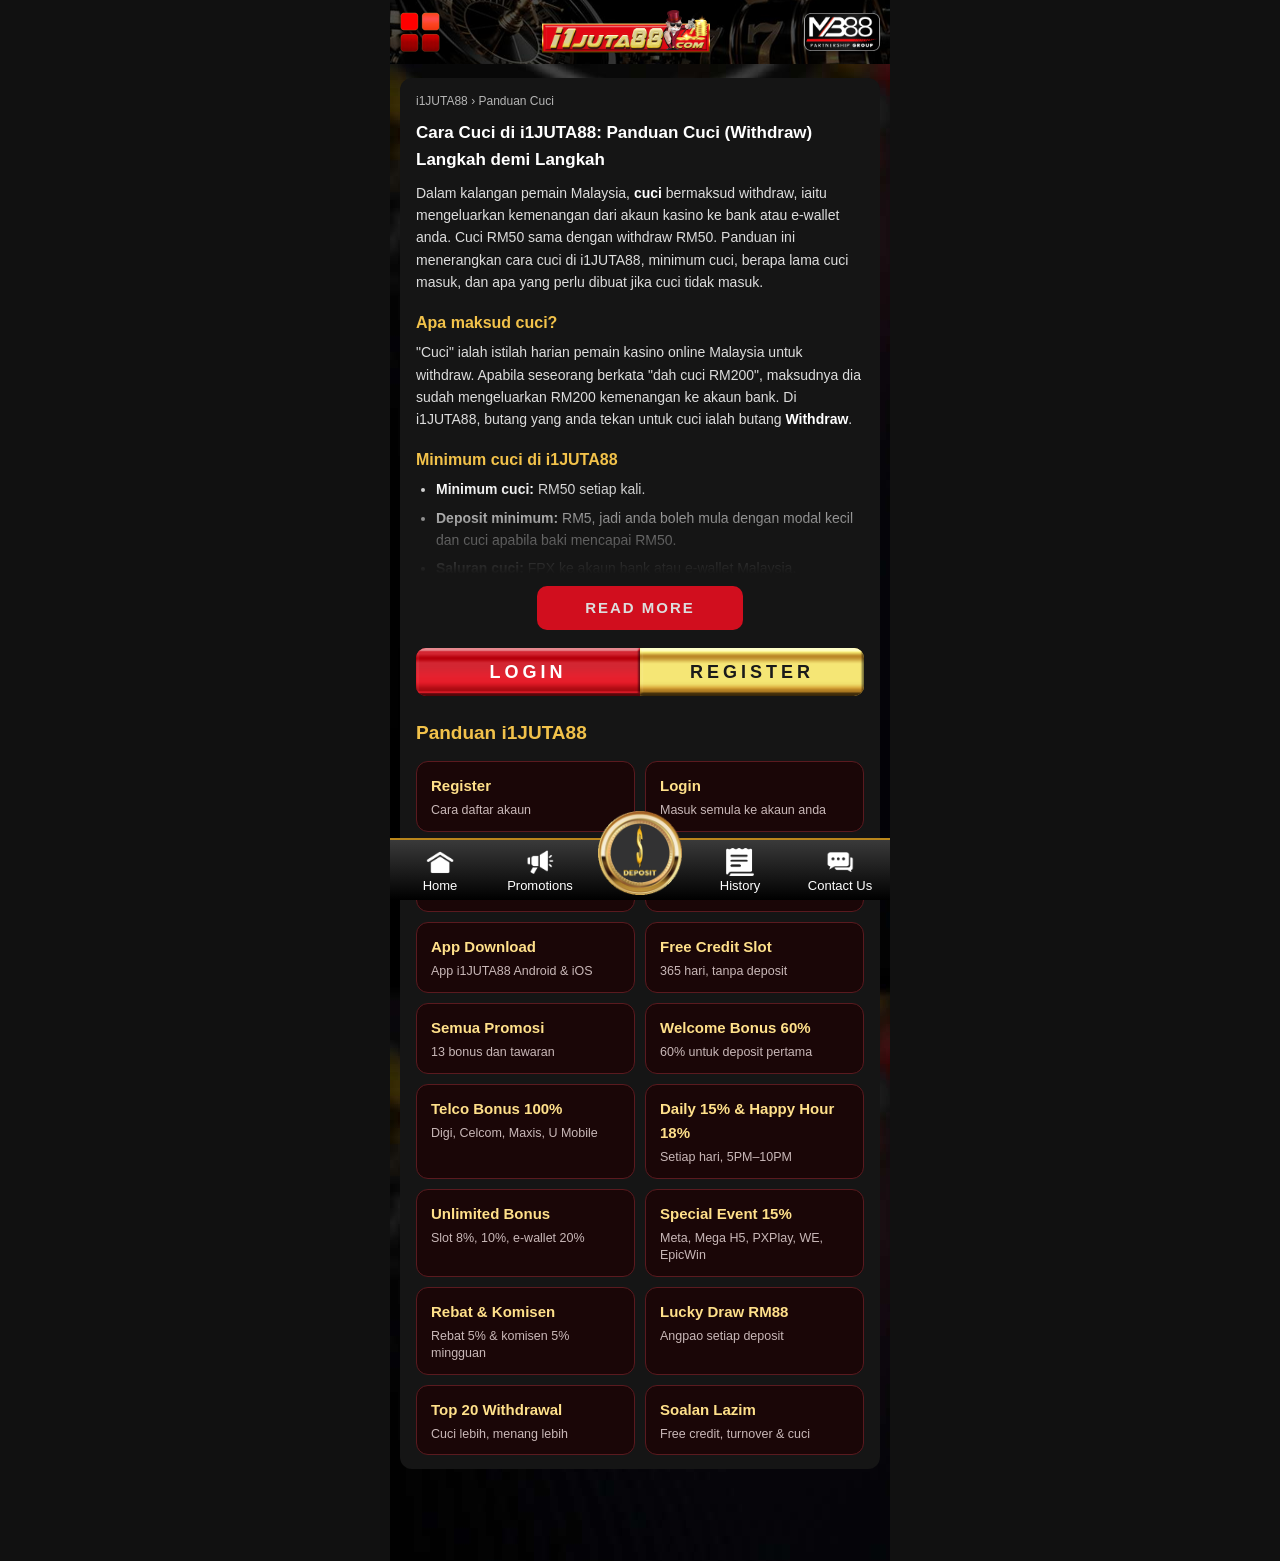
<file: cuci.html>
<!DOCTYPE html>
<html lang="ms">
<head>
  <meta charset="UTF-8">
  <meta name="viewport" content="width=device-width, initial-scale=1, viewport-fit=cover">
  <title>Cara Cuci i1JUTA88 – Panduan Cuci &amp; Withdraw, Minimum RM50</title>
  <meta name="description" content="Cara cuci di i1JUTA88: maksud cuci, minimum cuci RM50, langkah cuci ke bank atau e-wallet, berapa lama cuci masuk dan apa perlu dibuat jika cuci tidak masuk.">
  <meta name="robots" content="index, follow">
  <link rel="canonical" href="https://www.i1juta88.online/cuci">
  <meta property="og:type" content="article">
  <meta property="og:site_name" content="i1JUTA88">
  <meta property="og:title" content="Cara Cuci i1JUTA88 – Panduan Cuci &amp; Withdraw, Minimum RM50">
  <meta property="og:description" content="Cara cuci di i1JUTA88: maksud cuci, minimum cuci RM50, langkah cuci ke bank atau e-wallet, berapa lama cuci masuk dan apa perlu dibuat jika cuci tidak masuk.">
  <meta property="og:url" content="https://www.i1juta88.online/cuci">
  <meta property="og:image" content="https://www.i1juta88.online/assets/banners/banner-1.jpg">
  <link rel="icon" href="assets/ui/logo.png">
  <meta name="theme-color" content="#000000">
  <link rel="stylesheet" href="styles.css">
</head>
<body>
  <main class="app">

    <header class="topbar">
      <a class="menu-btn" data-link="register" aria-label="Menu"><img src="assets/still/menu.png" data-anim="assets/ui/menu.gif" alt="" width="96" height="101"></a>
      <a class="logo" href="./"><img src="assets/ui/logo.png" alt="i1JUTA88" width="440" height="115"></a>
      <a class="partner" data-link="partnership"><img src="assets/ui/mb88.png" alt="MB88 Partnership Group" width="400" height="205"></a>
    </header>

    <article class="seo guide">
      <p class="crumbs"><a href="./">i1JUTA88</a> &rsaquo; Panduan Cuci</p>
      <h1>Cara Cuci di i1JUTA88: Panduan Cuci (Withdraw) Langkah demi Langkah</h1>
      <p>Dalam kalangan pemain Malaysia, <b>cuci</b> bermaksud withdraw, iaitu mengeluarkan kemenangan dari akaun kasino ke bank atau e-wallet anda. Cuci RM50 sama dengan withdraw RM50. Panduan ini menerangkan cara cuci di i1JUTA88, minimum cuci, berapa lama cuci masuk, dan apa yang perlu dibuat jika cuci tidak masuk.</p>
      <div class="collapsible">

      <h2>Apa maksud cuci?</h2>
      <p>"Cuci" ialah istilah harian pemain kasino online Malaysia untuk withdraw. Apabila seseorang berkata "dah cuci RM200", maksudnya dia sudah mengeluarkan RM200 kemenangan ke akaun bank. Di i1JUTA88, butang yang anda tekan untuk cuci ialah butang <b>Withdraw</b>.</p>

      <h2>Minimum cuci di i1JUTA88</h2>
      <ul>
        <li><b>Minimum cuci:</b> RM50 setiap kali.</li>
        <li><b>Deposit minimum:</b> RM5, jadi anda boleh mula dengan modal kecil dan cuci apabila baki mencapai RM50.</li>
        <li><b>Saluran cuci:</b> FPX ke akaun bank atau e-wallet Malaysia.</li>
      </ul>

      <h2>Cara cuci di i1JUTA88</h2>
      <ol>
        <li><a data-link="login">Login</a> ke akaun i1JUTA88 anda.</li>
        <li>Pastikan baki anda sekurang-kurangnya RM50 dan tiada baki turnover bonus yang belum selesai.</li>
        <li>Tekan <b>Withdraw</b> (cuci).</li>
        <li>Masukkan jumlah yang mahu dicuci.</li>
        <li>Semak nama dan nombor akaun bank anda, kemudian sahkan.</li>
        <li>Tunggu notifikasi. Cuci melalui FPX atau e-wallet diproses dengan segera dalam waktu perkhidmatan.</li>
      </ol>

      <h2>Berapa lama cuci masuk?</h2>
      <p>Selepas pengesahan dan syarat bonus dipenuhi, cuci diproses dengan segera dalam waktu perkhidmatan. <b>Cuci kali pertama</b> mungkin memerlukan pengesahan KYC yang ringkas, jadi ia boleh mengambil masa sedikit lebih lama. Selepas itu, cuci seterusnya biasanya lebih pantas.</p>

      <h2>Cuci tidak masuk? Semak perkara ini</h2>
      <ul>
        <li><b>Turnover bonus belum selesai.</b> Jika anda menuntut free kredit atau bonus, syarat turnover mesti dipenuhi sebelum boleh cuci. Semak baki turnover di paparan dompet.</li>
        <li><b>Nama tidak sepadan.</b> Nama akaun bank mesti sama dengan nama profil i1JUTA88, termasuk jarak.</li>
        <li><b>KYC belum lengkap.</b> Lengkapkan pengesahan untuk cuci kali pertama.</li>
        <li><b>Jumlah di bawah RM50.</b> Minimum cuci ialah RM50.</li>
        <li><b>Masih tidak masuk?</b> Hubungi <a data-link="liveChat">Live Chat</a> dengan nama pengguna, jumlah dan masa cuci anda. Khidmat pelanggan dibuka 24 jam.</li>
      </ul>

      <h2>Tip supaya cuci lancar</h2>
      <ul>
        <li><b>Gunakan akaun atas nama sendiri</b> untuk deposit dan cuci.</li>
        <li><b>Satu kaedah untuk deposit dan cuci.</b> Menggunakan kaedah yang sama memudahkan semakan.</li>
        <li><b>Lengkapkan KYC awal</b> supaya cuci pertama tidak tertangguh.</li>
        <li><b>Selesaikan satu promosi dahulu</b> sebelum menuntut yang lain, supaya kemajuan turnover tidak hilang.</li>
        <li><b>Cuci sebahagian kemenangan</b> selepas menang besar, dan teruskan bermain dengan baki yang kecil sahaja.</li>
      </ul>

      <h2>Cuci dengan bertanggungjawab</h2>
      <p>Tetapkan sasaran cuci sebelum bermain, contohnya berhenti dan cuci apabila baki mencapai jumlah tertentu. Keputusan permainan adalah rawak, jadi tiada game atau tips yang menjamin anda boleh cuci. Jangan deposit lebih daripada yang anda mampu. 18+ sahaja.</p>

      <h2>Soalan lazim tentang cuci</h2>
      <h3>Berapa minimum cuci di i1JUTA88?</h3>
      <p>Minimum cuci ialah RM50.</p>
      <h3>Adakah cuci sama dengan withdraw?</h3>
      <p>Ya. Cuci ialah istilah tempatan untuk withdraw. Cuci RM50 bermaksud withdraw RM50.</p>
      <h3>Boleh cuci ke e-wallet?</h3>
      <p>Boleh. i1JUTA88 memproses cuci melalui FPX ke akaun bank atau e-wallet Malaysia.</p>
      <h3>Kenapa cuci saya ditahan?</h3>
      <p>Sebab biasa ialah KYC belum lengkap, nama bank tidak sepadan atau turnover bonus belum selesai. Lihat juga <a href="deposit">panduan deposit dan withdraw</a> dan <a href="faq">soalan lazim i1JUTA88</a>.</p>
      </div>

      <div class="auth guide-auth">
        <a class="login" data-link="login">LOGIN</a>
        <a class="register" data-link="register">REGISTER</a>
      </div>

      <section class="guide-grid-wrap" aria-label="Panduan i1JUTA88">
        <h2 class="guide-grid-title">Panduan i1JUTA88</h2>
        <div class="guide-grid">
          <a href="register"><b>Register</b><span>Cara daftar akaun</span></a>
          <a href="register#login"><b>Login</b><span>Masuk semula ke akaun anda</span></a>
          <a href="deposit"><b>Deposit</b><span>Min RM5, telco, FPX &amp; e-wallet</span></a>
          <a href="cuci"><b>Cuci (Withdraw)</b><span>Min RM50, langkah &amp; syarat</span></a>
          <a href="app-download"><b>App Download</b><span>App i1JUTA88 Android &amp; iOS</span></a>
          <a href="free-credit"><b>Free Credit Slot</b><span>365 hari, tanpa deposit</span></a>
          <a href="promotions"><b>Semua Promosi</b><span>13 bonus dan tawaran</span></a>
          <a href="promotions#welcome"><b>Welcome Bonus 60%</b><span>60% untuk deposit pertama</span></a>
          <a href="promotions#telco"><b>Telco Bonus 100%</b><span>Digi, Celcom, Maxis, U Mobile</span></a>
          <a href="promotions#daily"><b>Daily 15% &amp; Happy Hour 18%</b><span>Setiap hari, 5PM–10PM</span></a>
          <a href="promotions#unlimited"><b>Unlimited Bonus</b><span>Slot 8%, 10%, e-wallet 20%</span></a>
          <a href="promotions#special"><b>Special Event 15%</b><span>Meta, Mega H5, PXPlay, WE, EpicWin</span></a>
          <a href="promotions#rebate"><b>Rebat &amp; Komisen</b><span>Rebat 5% &amp; komisen 5% mingguan</span></a>
          <a href="promotions#lucky-draw"><b>Lucky Draw RM88</b><span>Angpao setiap deposit</span></a>
          <a href="promotions#top20"><b>Top 20 Withdrawal</b><span>Cuci lebih, menang lebih</span></a>
          <a href="faq"><b>Soalan Lazim</b><span>Free credit, turnover &amp; cuci</span></a>
        </div>
      </section>
    </article>
  </main>

  <nav class="bottom-nav">
    <a href="./"><img src="assets/nav/home.png" alt="" width="72" height="72"><span>Home</span></a>
    <a data-link="promo"><img src="assets/nav/promotion.png" alt="" width="72" height="72"><span>Promotions</span></a>
    <a data-link="deposit" class="deposit-tab" aria-label="Deposit"><img src="assets/still/deposit-nav.png" data-anim="assets/ui/deposit-nav.gif" alt="" width="180" height="180"></a>
    <a data-link="history"><img src="assets/nav/history.png" alt="" width="72" height="72"><span>History</span></a>
    <a data-link="liveChat"><img src="assets/nav/contact.png" alt="" width="72" height="72"><span>Contact Us</span></a>
  </nav>

  <script src="config.js"></script>
  <script src="guide.js"></script>
  <script src="collapse.js"></script>
  <script src="animate.js"></script>
</body>
</html>
</file>
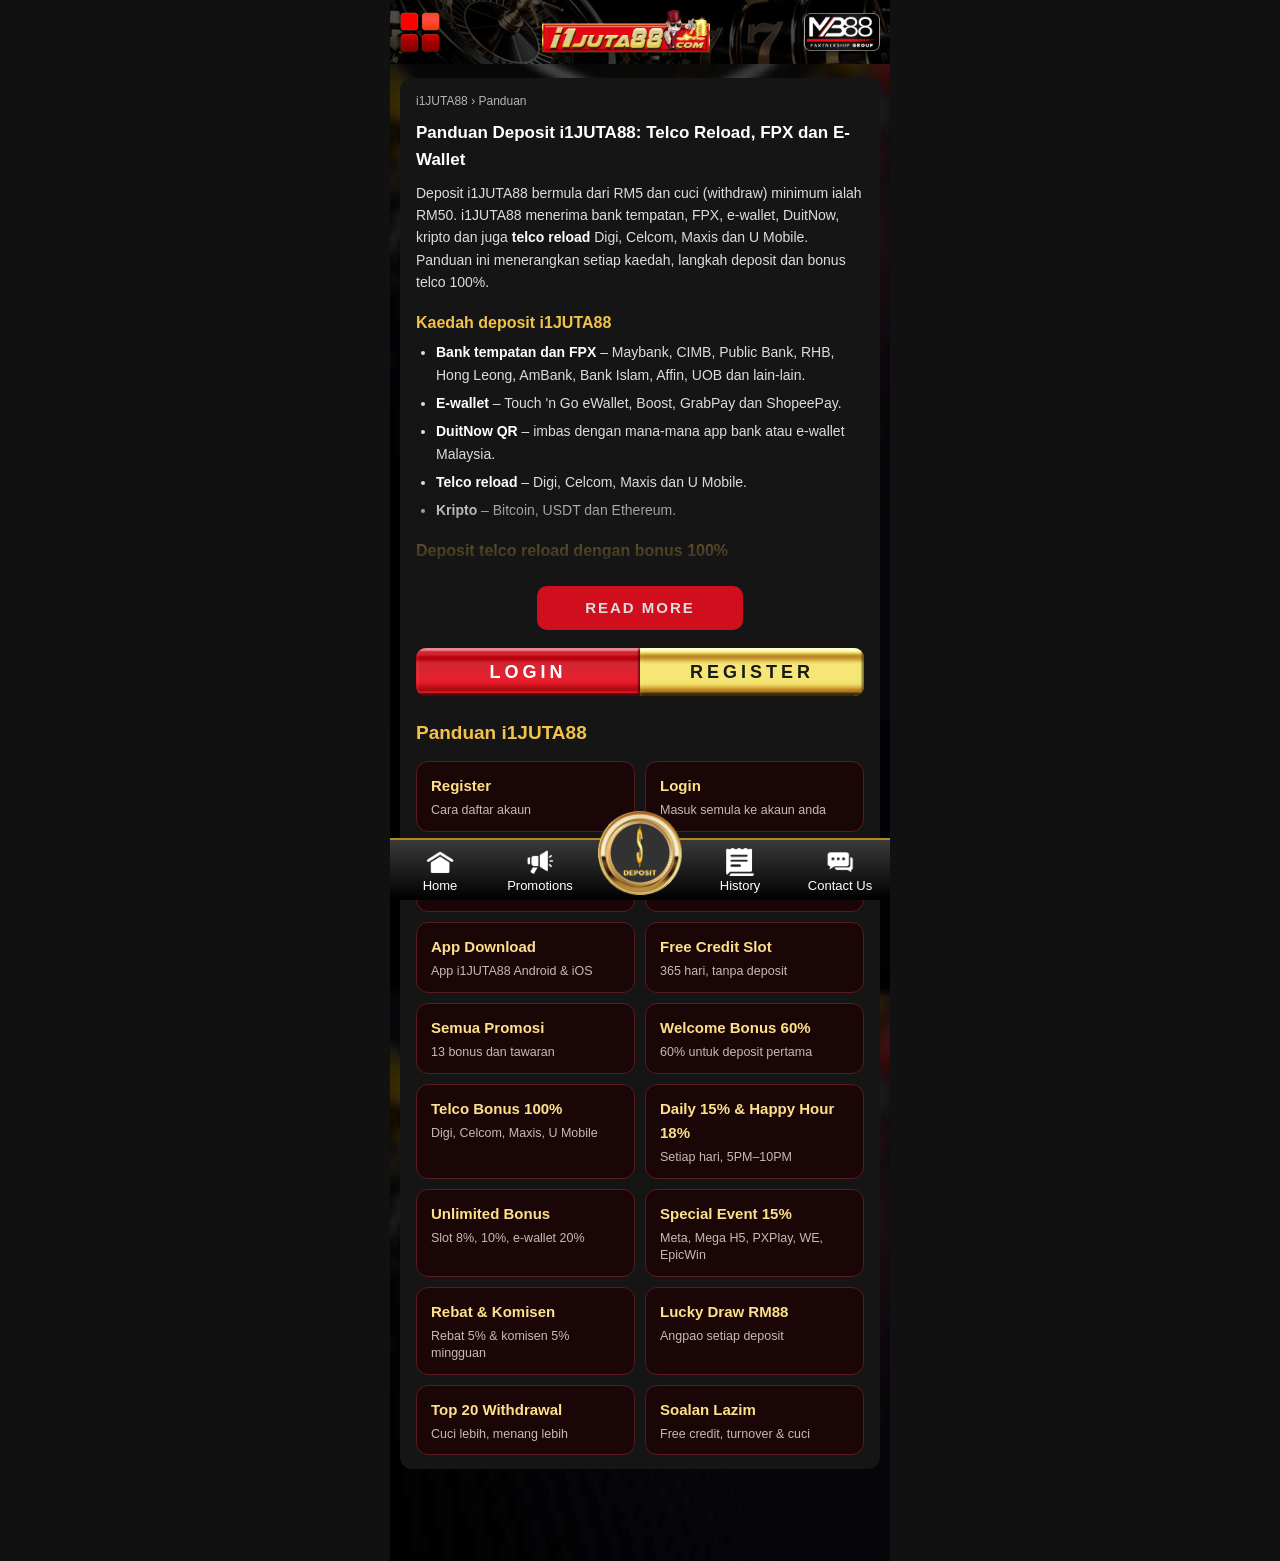
<file: deposit.html>
<!DOCTYPE html>
<html lang="ms">
<head>
  <meta charset="UTF-8">
  <meta name="viewport" content="width=device-width, initial-scale=1, viewport-fit=cover">
  <title>Deposit i1JUTA88 – Telco Reload, FPX, E-Wallet &amp; Bonus Telco 100%</title>
  <meta name="description" content="Cara deposit i1JUTA88 dari RM5 melalui telco reload Digi, Celcom, Maxis, U Mobile, FPX, e-wallet, DuitNow atau kripto, termasuk bonus telco 100%.">
  <meta name="robots" content="index, follow">
  <link rel="canonical" href="https://www.i1juta88.online/deposit">
  <meta property="og:type" content="article">
  <meta property="og:site_name" content="i1JUTA88">
  <meta property="og:title" content="Deposit i1JUTA88 – Telco Reload, FPX, E-Wallet &amp; Bonus Telco 100%">
  <meta property="og:description" content="Cara deposit i1JUTA88 dari RM5 melalui telco reload Digi, Celcom, Maxis, U Mobile, FPX, e-wallet, DuitNow atau kripto, termasuk bonus telco 100%.">
  <meta property="og:url" content="https://www.i1juta88.online/deposit">
  <meta property="og:image" content="https://www.i1juta88.online/assets/banners/banner-1.jpg">
  <link rel="icon" href="assets/ui/logo.png">
  <meta name="theme-color" content="#000000">
  <link rel="stylesheet" href="styles.css">
</head>
<body>
  <main class="app">

    <header class="topbar">
      <a class="menu-btn" data-link="register" aria-label="Menu"><img src="assets/still/menu.png" data-anim="assets/ui/menu.gif" alt="" width="96" height="101"></a>
      <a class="logo" href="./"><img src="assets/ui/logo.png" alt="i1JUTA88" width="440" height="115"></a>
      <a class="partner" data-link="partnership"><img src="assets/ui/mb88.png" alt="MB88 Partnership Group" width="400" height="205"></a>
    </header>

    <article class="seo guide">
      <p class="crumbs"><a href="./">i1JUTA88</a> &rsaquo; Panduan</p>
      <h1>Panduan Deposit i1JUTA88: Telco Reload, FPX dan E-Wallet</h1>
      <p>Deposit i1JUTA88 bermula dari RM5 dan cuci (withdraw) minimum ialah RM50. i1JUTA88 menerima bank tempatan, FPX, e-wallet, DuitNow, kripto dan juga <b>telco reload</b> Digi, Celcom, Maxis dan U Mobile. Panduan ini menerangkan setiap kaedah, langkah deposit dan bonus telco 100%.</p>
      <div class="collapsible">

      <h2>Kaedah deposit i1JUTA88</h2>
      <ul>
        <li><b>Bank tempatan dan FPX</b> – Maybank, CIMB, Public Bank, RHB, Hong Leong, AmBank, Bank Islam, Affin, UOB dan lain-lain.</li>
        <li><b>E-wallet</b> – Touch 'n Go eWallet, Boost, GrabPay dan ShopeePay.</li>
        <li><b>DuitNow QR</b> – imbas dengan mana-mana app bank atau e-wallet Malaysia.</li>
        <li><b>Telco reload</b> – Digi, Celcom, Maxis dan U Mobile.</li>
        <li><b>Kripto</b> – Bitcoin, USDT dan Ethereum.</li>
      </ul>

      <h2>Deposit telco reload dengan bonus 100%</h2>
      <p>Ahli baharu yang deposit menggunakan telco reload boleh menuntut <b>Telco Welcome Bonus 100%</b>. Deposit anda digandakan, dengan had cuci maksimum mengikut jumlah deposit:</p>
      <div class="table-wrap">
      <table>
        <thead><tr><th>Deposit telco</th><th>Dapat</th><th>Cuci maksimum</th></tr></thead>
        <tbody>
          <tr><td>RM10</td><td>RM10 bonus</td><td>RM500</td></tr>
          <tr><td>RM30</td><td>RM30 bonus</td><td>RM1,500</td></tr>
          <tr><td>RM50</td><td>RM50 bonus</td><td>RM3,000</td></tr>
          <tr><td>RM100</td><td>RM100 bonus</td><td>RM5,000</td></tr>
        </tbody>
      </table>
      </div>
      <p>Syarat turnover dikenakan. Tekan <a data-link="liveChat">Live Chat</a> untuk terma penuh dan syarat turnover sebelum deposit.</p>

      <h2>Cara deposit i1JUTA88</h2>
      <ol>
        <li><a data-link="login">Login</a> ke akaun anda. Belum ada akaun? Ikut <a href="register">panduan daftar i1JUTA88</a> dahulu.</li>
        <li>Tekan <b>Top-up</b> atau butang Deposit di bawah.</li>
        <li>Pilih kaedah pembayaran: bank, FPX, e-wallet, DuitNow, telco reload atau kripto.</li>
        <li>Masukkan jumlah. Deposit minimum ialah RM5.</li>
        <li>Jika mahu bonus, tuntut promosi <b>sebelum</b> deposit masuk. Lihat <a href="promotions">semua promosi i1JUTA88</a>.</li>
        <li>Lengkapkan pembayaran dan tekan Refresh untuk melihat baki terkini.</li>
      </ol>

      <h2>Deposit tidak masuk?</h2>
      <ul>
        <li>Tekan Refresh di sebelah baki anda.</li>
        <li>Semak app bank atau e-wallet untuk memastikan pembayaran berjaya.</li>
        <li>Hantar resit kepada <a data-link="liveChat">Live Chat</a>, yang dibuka 24 jam.</li>
      </ul>

      <h2>Selepas menang: cara cuci</h2>
      <p>Cuci minimum ialah RM50. Lihat <a href="cuci">panduan cuci i1JUTA88</a> untuk langkah withdraw dan sebab biasa cuci tertangguh.</p>
      </div>

      <div class="auth guide-auth">
        <a class="login" data-link="login">LOGIN</a>
        <a class="register" data-link="register">REGISTER</a>
      </div>

      <section class="guide-grid-wrap" aria-label="Panduan i1JUTA88">
        <h2 class="guide-grid-title">Panduan i1JUTA88</h2>
        <div class="guide-grid">
          <a href="register"><b>Register</b><span>Cara daftar akaun</span></a>
          <a href="register#login"><b>Login</b><span>Masuk semula ke akaun anda</span></a>
          <a href="deposit"><b>Deposit</b><span>Min RM5, telco, FPX &amp; e-wallet</span></a>
          <a href="cuci"><b>Cuci (Withdraw)</b><span>Min RM50, langkah &amp; syarat</span></a>
          <a href="app-download"><b>App Download</b><span>App i1JUTA88 Android &amp; iOS</span></a>
          <a href="free-credit"><b>Free Credit Slot</b><span>365 hari, tanpa deposit</span></a>
          <a href="promotions"><b>Semua Promosi</b><span>13 bonus dan tawaran</span></a>
          <a href="promotions#welcome"><b>Welcome Bonus 60%</b><span>60% untuk deposit pertama</span></a>
          <a href="promotions#telco"><b>Telco Bonus 100%</b><span>Digi, Celcom, Maxis, U Mobile</span></a>
          <a href="promotions#daily"><b>Daily 15% &amp; Happy Hour 18%</b><span>Setiap hari, 5PM–10PM</span></a>
          <a href="promotions#unlimited"><b>Unlimited Bonus</b><span>Slot 8%, 10%, e-wallet 20%</span></a>
          <a href="promotions#special"><b>Special Event 15%</b><span>Meta, Mega H5, PXPlay, WE, EpicWin</span></a>
          <a href="promotions#rebate"><b>Rebat &amp; Komisen</b><span>Rebat 5% &amp; komisen 5% mingguan</span></a>
          <a href="promotions#lucky-draw"><b>Lucky Draw RM88</b><span>Angpao setiap deposit</span></a>
          <a href="promotions#top20"><b>Top 20 Withdrawal</b><span>Cuci lebih, menang lebih</span></a>
          <a href="faq"><b>Soalan Lazim</b><span>Free credit, turnover &amp; cuci</span></a>
        </div>
      </section>
    </article>
  </main>

  <nav class="bottom-nav">
    <a href="./"><img src="assets/nav/home.png" alt="" width="72" height="72"><span>Home</span></a>
    <a data-link="promo"><img src="assets/nav/promotion.png" alt="" width="72" height="72"><span>Promotions</span></a>
    <a data-link="deposit" class="deposit-tab" aria-label="Deposit"><img src="assets/still/deposit-nav.png" data-anim="assets/ui/deposit-nav.gif" alt="" width="180" height="180"></a>
    <a data-link="history"><img src="assets/nav/history.png" alt="" width="72" height="72"><span>History</span></a>
    <a data-link="liveChat"><img src="assets/nav/contact.png" alt="" width="72" height="72"><span>Contact Us</span></a>
  </nav>

  <script src="config.js"></script>
  <script src="guide.js"></script>
  <script src="collapse.js"></script>
  <script src="animate.js"></script>
</body>
</html>
</file>
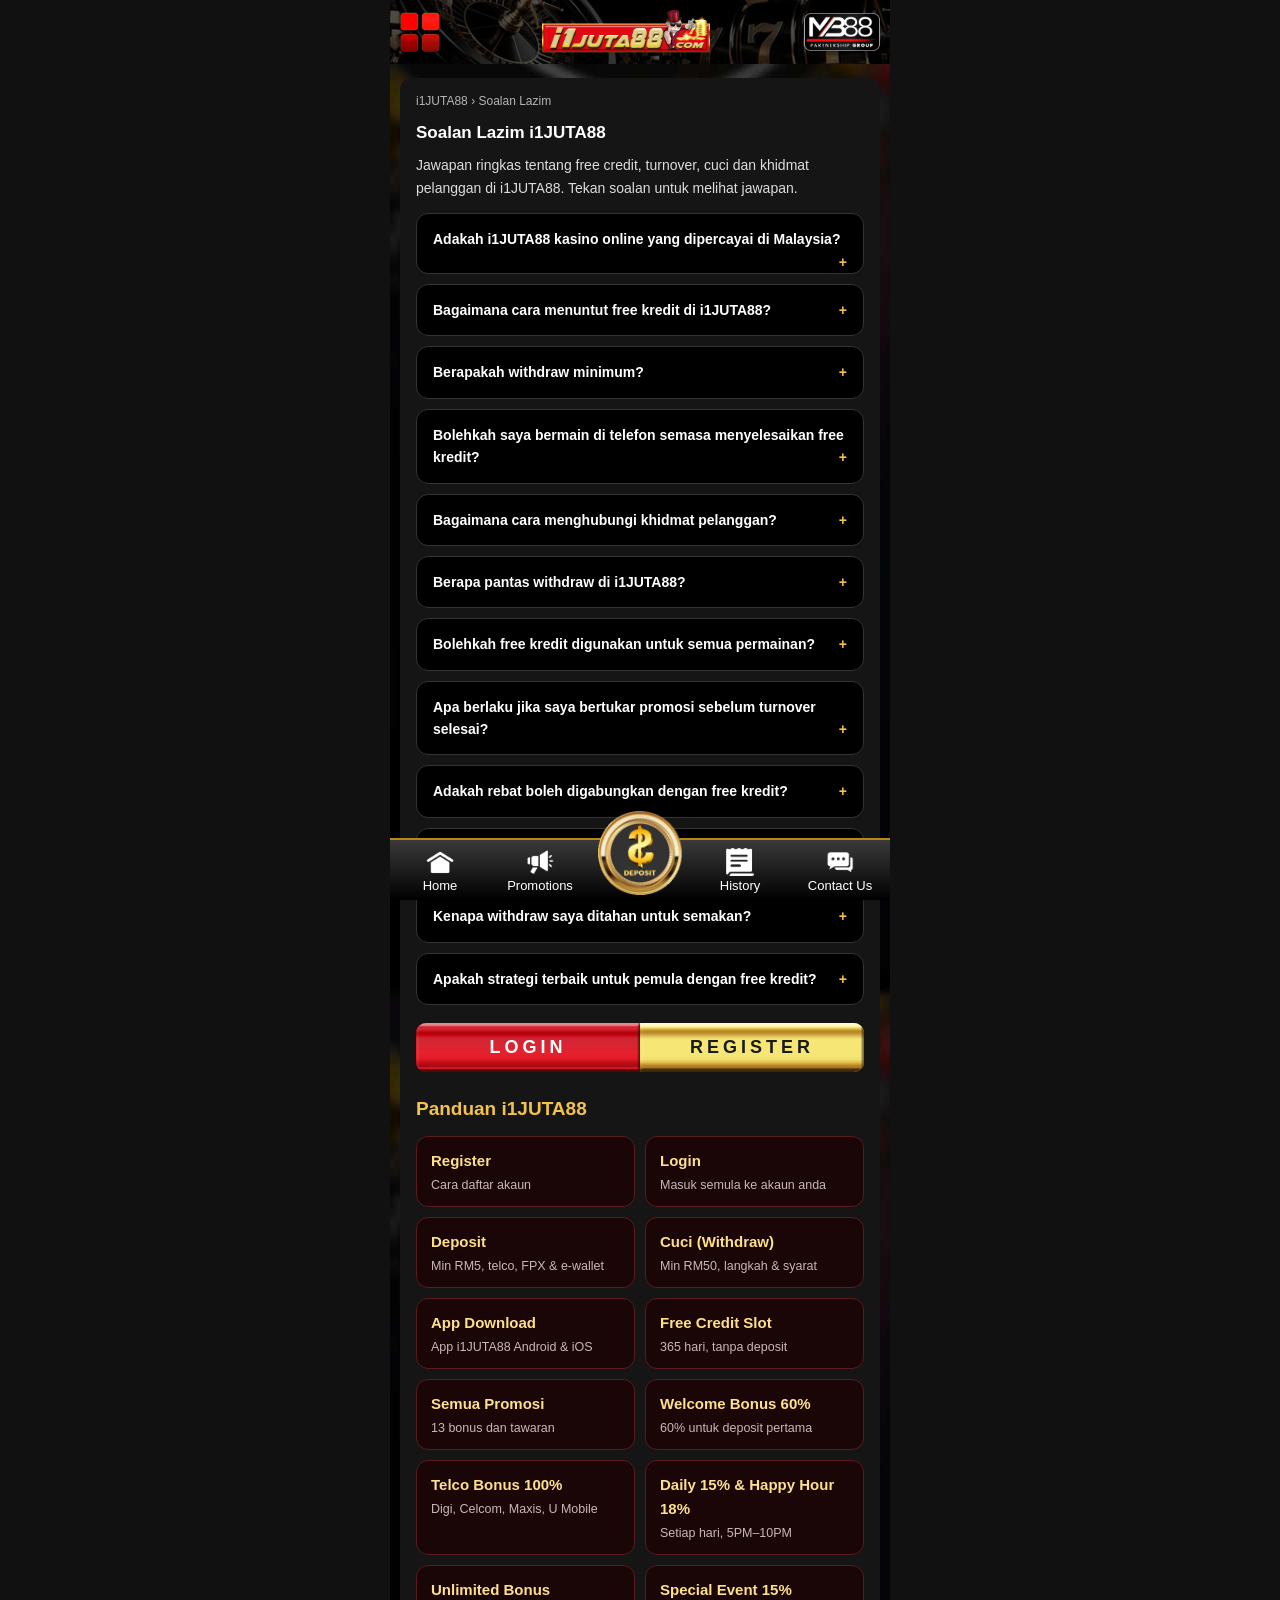
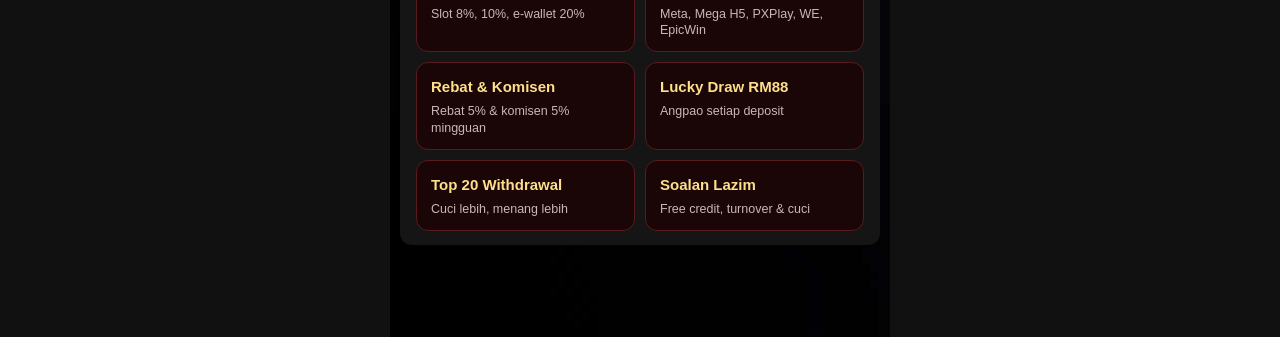
<file: faq.html>
<!DOCTYPE html>
<html lang="ms">
<head>
  <meta charset="UTF-8">
  <meta name="viewport" content="width=device-width, initial-scale=1, viewport-fit=cover">
  <title>Soalan Lazim i1JUTA88 – Free Credit, Turnover &amp; Cuci</title>
  <meta name="description" content="Jawapan kepada soalan lazim i1JUTA88: cara tuntut free credit, cuci minimum RM50, turnover, rebat, KYC, bermain di telefon dan strategi pemula.">
  <meta name="robots" content="index, follow">
  <link rel="canonical" href="https://www.i1juta88.online/faq">
  <meta property="og:type" content="article">
  <meta property="og:site_name" content="i1JUTA88">
  <meta property="og:title" content="Soalan Lazim i1JUTA88 – Free Credit, Turnover &amp; Cuci">
  <meta property="og:description" content="Jawapan kepada soalan lazim i1JUTA88: cara tuntut free credit, cuci minimum RM50, turnover, rebat, KYC, bermain di telefon dan strategi pemula.">
  <meta property="og:url" content="https://www.i1juta88.online/faq">
  <meta property="og:image" content="https://www.i1juta88.online/assets/banners/banner-1.jpg">
  <link rel="icon" href="assets/ui/logo.png">
  <meta name="theme-color" content="#000000">
  <link rel="stylesheet" href="styles.css">
</head>
<body>
  <main class="app">

    <header class="topbar">
      <a class="menu-btn" data-link="register" aria-label="Menu"><img src="assets/still/menu.png" data-anim="assets/ui/menu.gif" alt="" width="96" height="101"></a>
      <a class="logo" href="./"><img src="assets/ui/logo.png" alt="i1JUTA88" width="440" height="115"></a>
      <a class="partner" data-link="partnership"><img src="assets/ui/mb88.png" alt="MB88 Partnership Group" width="400" height="205"></a>
    </header>

    <article class="seo guide">
      <p class="crumbs"><a href="./">i1JUTA88</a> &rsaquo; Soalan Lazim</p>
      <h1>Soalan Lazim i1JUTA88</h1>
      <p>Jawapan ringkas tentang free credit, turnover, cuci dan khidmat pelanggan di i1JUTA88. Tekan soalan untuk melihat jawapan.</p>
      <div class="faq-list">
        <details>
          <summary>Adakah i1JUTA88 kasino online yang dipercayai di Malaysia?</summary>
          <p>i1JUTA88 bekerjasama dengan penyedia permainan yang diperakui dan menggunakan penyulitan pada halaman akaun dan pembayaran. Permainan diaudit oleh makmal bebas seperti BMM Testlabs dan iTech Labs, dan setiap promosi termasuk free kredit diterbitkan dengan peraturan yang jelas.</p>
        </details>
        <details>
          <summary>Bagaimana cara menuntut free kredit di i1JUTA88?</summary>
          <p>Daftar akaun dan sahkan profil anda, kemudian buka halaman Promosi atau hubungi Live Chat. Pilih kempen free kredit, baca syarat turnover, game yang layak dan had bonus maksimum, kemudian tekan Claim. Bonus akan dipaparkan di dompet bersama baki turnover yang tinggal.</p>
        </details>
        <details>
          <summary>Berapakah withdraw minimum?</summary>
          <p>Withdraw minimum ialah RM50 melalui FPX atau e-wallet Malaysia dalam waktu perkhidmatan. Pastikan baki turnover free kredit sudah selesai sebelum membuat permintaan, dan nama akaun bank sepadan dengan nama profil anda.</p>
        </details>
        <details>
          <summary>Bolehkah saya bermain di telefon semasa menyelesaikan free kredit?</summary>
          <p>Boleh. i1JUTA88 direka untuk telefon iOS dan Android dengan masa muat yang pantas dan kawalan yang mudah, jadi anda boleh menyelesaikan turnover walaupun dalam sesi yang singkat. Anda juga boleh bertukar antara Wi-Fi dan data mudah alih tanpa kehilangan kemajuan promosi.</p>
        </details>
        <details>
          <summary>Bagaimana cara menghubungi khidmat pelanggan?</summary>
          <p>Gunakan Live Chat yang dibuka 24 jam sehari, 7 hari seminggu. Untuk jawapan lebih pantas, kongsikan nama pengguna, nama promosi dan tangkapan skrin yang berkaitan.</p>
        </details>
        <details>
          <summary>Berapa pantas withdraw di i1JUTA88?</summary>
          <p>Selepas pengesahan dan syarat bonus dipenuhi, withdraw melalui FPX atau e-wallet diproses dengan segera dalam waktu perkhidmatan. Withdraw kali pertama mungkin memerlukan pengesahan KYC yang ringkas, jadi sediakan akaun bank atas nama yang sama dengan profil anda.</p>
        </details>
        <details>
          <summary>Bolehkah free kredit digunakan untuk semua permainan?</summary>
          <p>Kebanyakan kempen free kredit mengutamakan slot dengan sumbangan 100% kepada turnover. Live casino dan tembak ikan mungkin dikira pada kadar yang lebih rendah atau tidak layak langsung. Semak jadual sumbangan dalam kad promosi sebelum bermain.</p>
        </details>
        <details>
          <summary>Apa berlaku jika saya bertukar promosi sebelum turnover selesai?</summary>
          <p>Bertukar promosi boleh menghentikan atau membatalkan kemajuan turnover, bergantung pada peraturan kempen. Kami sarankan anda menyelesaikan satu kempen free kredit dahulu sebelum menuntut yang lain.</p>
        </details>
        <details>
          <summary>Adakah rebat boleh digabungkan dengan free kredit?</summary>
          <p>Sesetengah rebat terpakai tanpa mengira promosi aktif, manakala yang lain tidak termasuk permainan menggunakan bonus. Rujuk kad kempen untuk syarat tepat. Jika gabungan dibenarkan, rebat membantu menambah nilai semasa anda menyelesaikan turnover.</p>
        </details>
        <details>
          <summary>Bagaimana cara menjejak kemajuan turnover dengan tepat?</summary>
          <p>Semak paparan dompet untuk status bonus dan baki turnover. Anda juga boleh menyimpan nota ringkas: tarikh, penyedia, nama game, julat taruhan dan anggaran bilangan pusingan. Jika ada yang kurang jelas, tanya Live Chat untuk gambaran kemajuan semasa anda.</p>
        </details>
        <details>
          <summary>Kenapa withdraw saya ditahan untuk semakan?</summary>
          <p>Sebab biasa ialah KYC yang belum lengkap, nama akaun bank tidak sepadan dengan profil, atau turnover free kredit yang belum selesai. Lengkapkan KYC awal dan pastikan nama sepadan untuk mengelakkan kelewatan.</p>
        </details>
        <details>
          <summary>Apakah strategi terbaik untuk pemula dengan free kredit?</summary>
          <p>Mulakan dengan slot berisiko sederhana menggunakan taruhan kecil yang membolehkan 150 hingga 250 pusingan bagi setiap sesi. Tukar game jika satu game tidak memberi apa-apa selepas had pusingan yang anda tetapkan, dan elakkan menaikkan taruhan secara mendadak. Matlamatnya ialah memanjangkan masa bermain dan menyelesaikan turnover secara stabil, bukan mengejar jackpot.</p>
        </details>
      </div>

      <div class="auth guide-auth">
        <a class="login" data-link="login">LOGIN</a>
        <a class="register" data-link="register">REGISTER</a>
      </div>

      <section class="guide-grid-wrap" aria-label="Panduan i1JUTA88">
        <h2 class="guide-grid-title">Panduan i1JUTA88</h2>
        <div class="guide-grid">
          <a href="register"><b>Register</b><span>Cara daftar akaun</span></a>
          <a href="register#login"><b>Login</b><span>Masuk semula ke akaun anda</span></a>
          <a href="deposit"><b>Deposit</b><span>Min RM5, telco, FPX &amp; e-wallet</span></a>
          <a href="cuci"><b>Cuci (Withdraw)</b><span>Min RM50, langkah &amp; syarat</span></a>
          <a href="app-download"><b>App Download</b><span>App i1JUTA88 Android &amp; iOS</span></a>
          <a href="free-credit"><b>Free Credit Slot</b><span>365 hari, tanpa deposit</span></a>
          <a href="promotions"><b>Semua Promosi</b><span>13 bonus dan tawaran</span></a>
          <a href="promotions#welcome"><b>Welcome Bonus 60%</b><span>60% untuk deposit pertama</span></a>
          <a href="promotions#telco"><b>Telco Bonus 100%</b><span>Digi, Celcom, Maxis, U Mobile</span></a>
          <a href="promotions#daily"><b>Daily 15% &amp; Happy Hour 18%</b><span>Setiap hari, 5PM–10PM</span></a>
          <a href="promotions#unlimited"><b>Unlimited Bonus</b><span>Slot 8%, 10%, e-wallet 20%</span></a>
          <a href="promotions#special"><b>Special Event 15%</b><span>Meta, Mega H5, PXPlay, WE, EpicWin</span></a>
          <a href="promotions#rebate"><b>Rebat &amp; Komisen</b><span>Rebat 5% &amp; komisen 5% mingguan</span></a>
          <a href="promotions#lucky-draw"><b>Lucky Draw RM88</b><span>Angpao setiap deposit</span></a>
          <a href="promotions#top20"><b>Top 20 Withdrawal</b><span>Cuci lebih, menang lebih</span></a>
          <a href="faq"><b>Soalan Lazim</b><span>Free credit, turnover &amp; cuci</span></a>
        </div>
      </section>
    </article>
  </main>

  <script type="application/ld+json">
  {
    "@context": "https://schema.org",
    "@type": "FAQPage",
    "inLanguage": "ms-MY",
    "mainEntity": [
      { "@type": "Question", "name": "Adakah i1JUTA88 kasino online yang dipercayai di Malaysia?", "acceptedAnswer": { "@type": "Answer", "text": "i1JUTA88 bekerjasama dengan penyedia permainan yang diperakui dan menggunakan penyulitan pada halaman akaun dan pembayaran. Permainan diaudit oleh makmal bebas seperti BMM Testlabs dan iTech Labs, dan setiap promosi termasuk free kredit diterbitkan dengan peraturan yang jelas." } },
      { "@type": "Question", "name": "Bagaimana cara menuntut free kredit di i1JUTA88?", "acceptedAnswer": { "@type": "Answer", "text": "Daftar akaun dan sahkan profil anda, kemudian buka halaman Promosi atau hubungi Live Chat. Pilih kempen free kredit, baca syarat turnover, game yang layak dan had bonus maksimum, kemudian tekan Claim. Bonus akan dipaparkan di dompet bersama baki turnover yang tinggal." } },
      { "@type": "Question", "name": "Berapakah withdraw minimum?", "acceptedAnswer": { "@type": "Answer", "text": "Withdraw minimum ialah RM50 melalui FPX atau e-wallet Malaysia dalam waktu perkhidmatan. Pastikan baki turnover free kredit sudah selesai sebelum membuat permintaan, dan nama akaun bank sepadan dengan nama profil anda." } },
      { "@type": "Question", "name": "Bolehkah saya bermain di telefon semasa menyelesaikan free kredit?", "acceptedAnswer": { "@type": "Answer", "text": "Boleh. i1JUTA88 direka untuk telefon iOS dan Android dengan masa muat yang pantas dan kawalan yang mudah, jadi anda boleh menyelesaikan turnover walaupun dalam sesi yang singkat. Anda juga boleh bertukar antara Wi-Fi dan data mudah alih tanpa kehilangan kemajuan promosi." } },
      { "@type": "Question", "name": "Bagaimana cara menghubungi khidmat pelanggan?", "acceptedAnswer": { "@type": "Answer", "text": "Gunakan Live Chat yang dibuka 24 jam sehari, 7 hari seminggu. Untuk jawapan lebih pantas, kongsikan nama pengguna, nama promosi dan tangkapan skrin yang berkaitan." } },
      { "@type": "Question", "name": "Berapa pantas withdraw di i1JUTA88?", "acceptedAnswer": { "@type": "Answer", "text": "Selepas pengesahan dan syarat bonus dipenuhi, withdraw melalui FPX atau e-wallet diproses dengan segera dalam waktu perkhidmatan. Withdraw kali pertama mungkin memerlukan pengesahan KYC yang ringkas, jadi sediakan akaun bank atas nama yang sama dengan profil anda." } },
      { "@type": "Question", "name": "Bolehkah free kredit digunakan untuk semua permainan?", "acceptedAnswer": { "@type": "Answer", "text": "Kebanyakan kempen free kredit mengutamakan slot dengan sumbangan 100% kepada turnover. Live casino dan tembak ikan mungkin dikira pada kadar yang lebih rendah atau tidak layak langsung. Semak jadual sumbangan dalam kad promosi sebelum bermain." } },
      { "@type": "Question", "name": "Apa berlaku jika saya bertukar promosi sebelum turnover selesai?", "acceptedAnswer": { "@type": "Answer", "text": "Bertukar promosi boleh menghentikan atau membatalkan kemajuan turnover, bergantung pada peraturan kempen. Kami sarankan anda menyelesaikan satu kempen free kredit dahulu sebelum menuntut yang lain." } },
      { "@type": "Question", "name": "Adakah rebat boleh digabungkan dengan free kredit?", "acceptedAnswer": { "@type": "Answer", "text": "Sesetengah rebat terpakai tanpa mengira promosi aktif, manakala yang lain tidak termasuk permainan menggunakan bonus. Rujuk kad kempen untuk syarat tepat. Jika gabungan dibenarkan, rebat membantu menambah nilai semasa anda menyelesaikan turnover." } },
      { "@type": "Question", "name": "Bagaimana cara menjejak kemajuan turnover dengan tepat?", "acceptedAnswer": { "@type": "Answer", "text": "Semak paparan dompet untuk status bonus dan baki turnover. Anda juga boleh menyimpan nota ringkas: tarikh, penyedia, nama game, julat taruhan dan anggaran bilangan pusingan. Jika ada yang kurang jelas, tanya Live Chat untuk gambaran kemajuan semasa anda." } },
      { "@type": "Question", "name": "Kenapa withdraw saya ditahan untuk semakan?", "acceptedAnswer": { "@type": "Answer", "text": "Sebab biasa ialah KYC yang belum lengkap, nama akaun bank tidak sepadan dengan profil, atau turnover free kredit yang belum selesai. Lengkapkan KYC awal dan pastikan nama sepadan untuk mengelakkan kelewatan." } },
      { "@type": "Question", "name": "Apakah strategi terbaik untuk pemula dengan free kredit?", "acceptedAnswer": { "@type": "Answer", "text": "Mulakan dengan slot berisiko sederhana menggunakan taruhan kecil yang membolehkan 150 hingga 250 pusingan bagi setiap sesi. Tukar game jika satu game tidak memberi apa-apa selepas had pusingan yang anda tetapkan, dan elakkan menaikkan taruhan secara mendadak. Matlamatnya ialah memanjangkan masa bermain dan menyelesaikan turnover secara stabil, bukan mengejar jackpot." } }
    ]
  }
  </script>
  <nav class="bottom-nav">
    <a href="./"><img src="assets/nav/home.png" alt="" width="72" height="72"><span>Home</span></a>
    <a data-link="promo"><img src="assets/nav/promotion.png" alt="" width="72" height="72"><span>Promotions</span></a>
    <a data-link="deposit" class="deposit-tab" aria-label="Deposit"><img src="assets/still/deposit-nav.png" data-anim="assets/ui/deposit-nav.gif" alt="" width="180" height="180"></a>
    <a data-link="history"><img src="assets/nav/history.png" alt="" width="72" height="72"><span>History</span></a>
    <a data-link="liveChat"><img src="assets/nav/contact.png" alt="" width="72" height="72"><span>Contact Us</span></a>
  </nav>

  <script src="config.js"></script>
  <script src="guide.js"></script>
  <script src="collapse.js"></script>
  <script src="animate.js"></script>
</body>
</html>
</file>
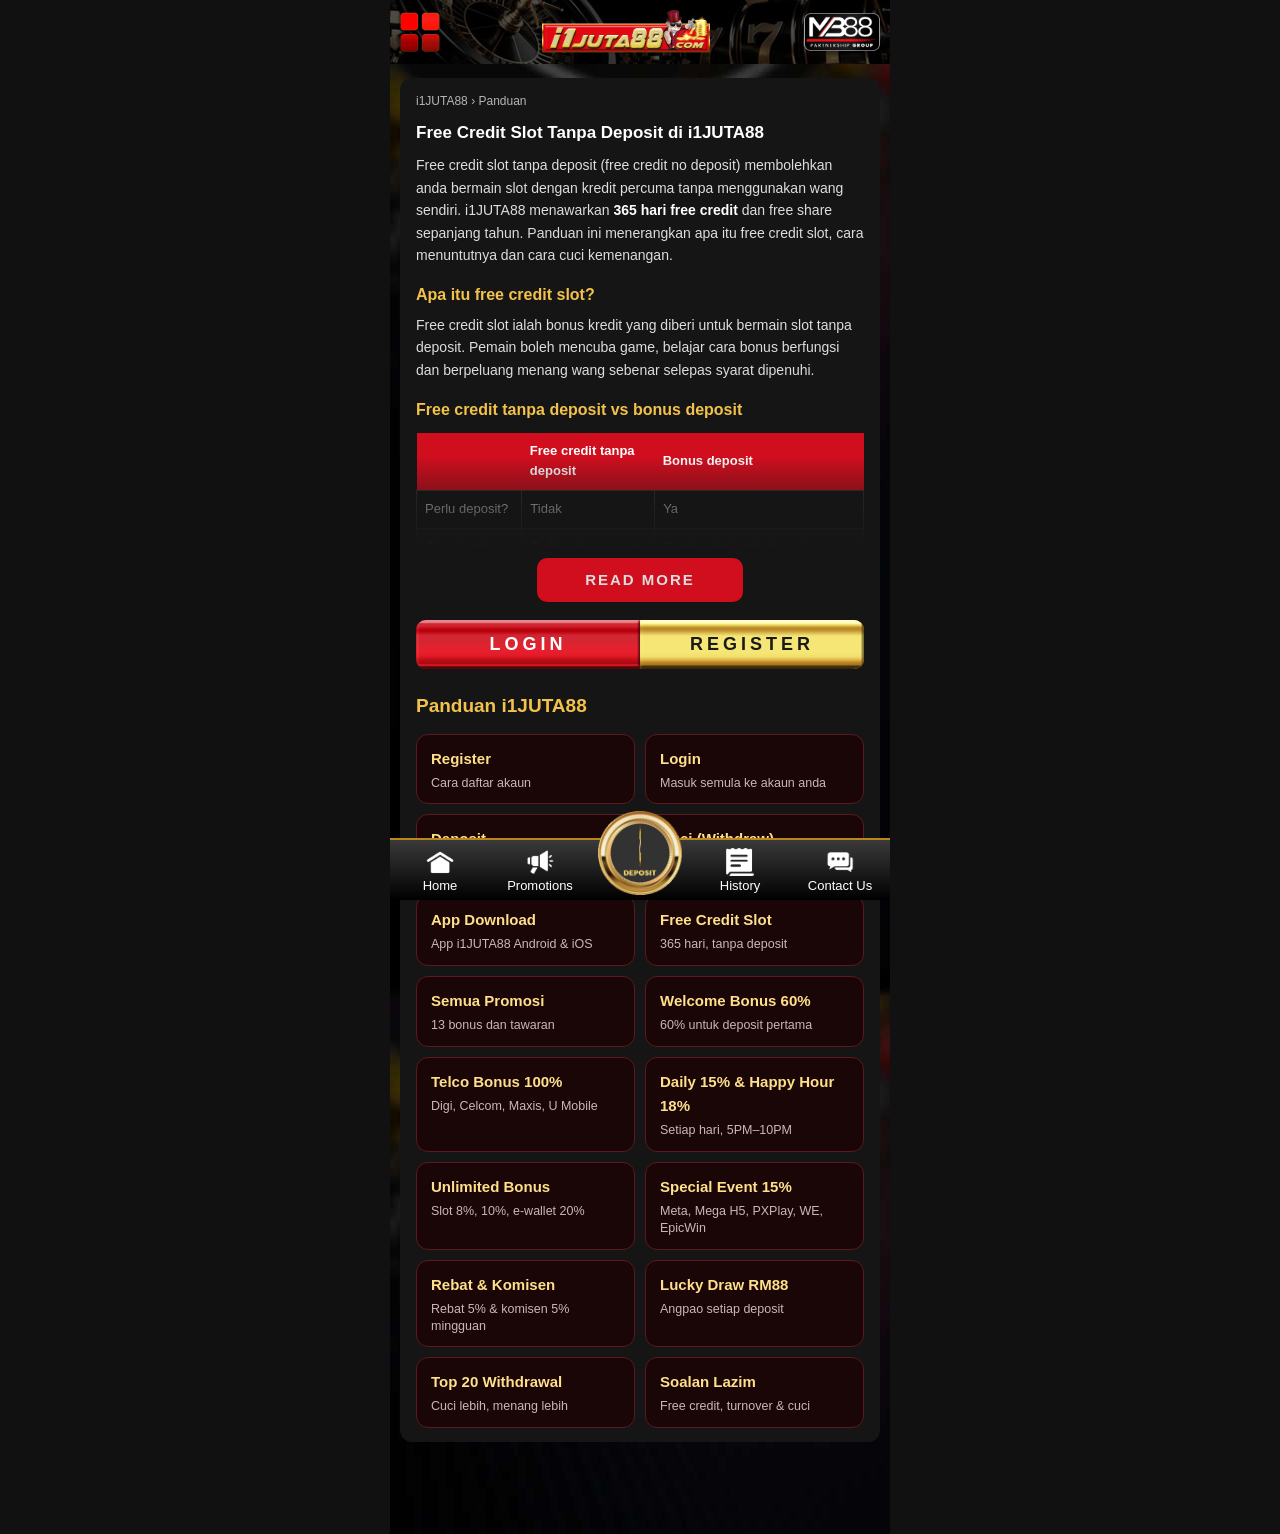
<file: free-credit.html>
<!DOCTYPE html>
<html lang="ms">
<head>
  <meta charset="UTF-8">
  <meta name="viewport" content="width=device-width, initial-scale=1, viewport-fit=cover">
  <title>Free Credit Slot Tanpa Deposit i1JUTA88 – 365 Hari Free Credit</title>
  <meta name="description" content="Free credit slot tanpa deposit di i1JUTA88: apa itu free credit slot, cara tuntut, game yang layak, strategi turnover dan cara cuci kemenangan.">
  <meta name="robots" content="index, follow">
  <link rel="canonical" href="https://www.i1juta88.online/free-credit">
  <meta property="og:type" content="article">
  <meta property="og:site_name" content="i1JUTA88">
  <meta property="og:title" content="Free Credit Slot Tanpa Deposit i1JUTA88 – 365 Hari Free Credit">
  <meta property="og:description" content="Free credit slot tanpa deposit di i1JUTA88: apa itu free credit slot, cara tuntut, game yang layak, strategi turnover dan cara cuci kemenangan.">
  <meta property="og:url" content="https://www.i1juta88.online/free-credit">
  <meta property="og:image" content="https://www.i1juta88.online/assets/banners/banner-1.jpg">
  <link rel="icon" href="assets/ui/logo.png">
  <meta name="theme-color" content="#000000">
  <link rel="stylesheet" href="styles.css">
</head>
<body>
  <main class="app">

    <header class="topbar">
      <a class="menu-btn" data-link="register" aria-label="Menu"><img src="assets/still/menu.png" data-anim="assets/ui/menu.gif" alt="" width="96" height="101"></a>
      <a class="logo" href="./"><img src="assets/ui/logo.png" alt="i1JUTA88" width="440" height="115"></a>
      <a class="partner" data-link="partnership"><img src="assets/ui/mb88.png" alt="MB88 Partnership Group" width="400" height="205"></a>
    </header>

    <article class="seo guide">
      <p class="crumbs"><a href="./">i1JUTA88</a> &rsaquo; Panduan</p>
      <h1>Free Credit Slot Tanpa Deposit di i1JUTA88</h1>
      <p>Free credit slot tanpa deposit (free credit no deposit) membolehkan anda bermain slot dengan kredit percuma tanpa menggunakan wang sendiri. i1JUTA88 menawarkan <b>365 hari free credit</b> dan free share sepanjang tahun. Panduan ini menerangkan apa itu free credit slot, cara menuntutnya dan cara cuci kemenangan.</p>
      <div class="collapsible">

      <h2>Apa itu free credit slot?</h2>
      <p>Free credit slot ialah bonus kredit yang diberi untuk bermain slot tanpa deposit. Pemain boleh mencuba game, belajar cara bonus berfungsi dan berpeluang menang wang sebenar selepas syarat dipenuhi.</p>

      <h2>Free credit tanpa deposit vs bonus deposit</h2>
      <div class="table-wrap">
      <table>
        <thead><tr><th></th><th>Free credit tanpa deposit</th><th>Bonus deposit</th></tr></thead>
        <tbody>
          <tr><td>Perlu deposit?</td><td>Tidak</td><td>Ya</td></tr>
          <tr><td>Cara dapat</td><td>Daftar atau tugasan mudah</td><td>Peratus daripada deposit</td></tr>
          <tr><td>Contoh di i1JUTA88</td><td>365 hari free credit, free share</td><td>Welcome 60%, daily 15%, slot unlimited 8% dan 10%</td></tr>
        </tbody>
      </table>
      </div>

      <h2>Kelebihan free credit tanpa deposit</h2>
      <ul>
        <li>Cuba game popular tanpa risiko kewangan.</li>
        <li>Belajar cara dompet, turnover dan skrin cuci berfungsi.</li>
        <li>Peluang menang dan cuci wang sebenar selepas memenuhi syarat.</li>
      </ul>

      <h2>Cara tuntut free credit slot di i1JUTA88</h2>
      <ol>
        <li><b>Daftar akaun</b> – tekan <a data-link="register">Register</a> dan isi nombor telefon anda. Lihat <a href="register">panduan daftar</a>.</li>
        <li><b>Sahkan akaun</b> – pengesahan telefon mungkin diperlukan untuk mengaktifkan free credit.</li>
        <li><b>Buka promosi</b> – lihat halaman Promotions atau tab Free Credit di halaman utama.</li>
        <li><b>Tuntut dan main</b> – aktifkan bonus dan mula bermain slot yang layak.</li>
      </ol>

      <h2>Game yang sesuai untuk free credit</h2>
      <p>Tab Free Credit di i1JUTA88 menyenaraikan game yang layak, termasuk Kiss918 H5, Mega H5, Meta Gaming, VPower, SCR888 H5, Fuma, WF Gaming dan EpicWin. Penyedia lain seperti Pragmatic Play, Spadegaming dan JILI turut popular.</p>

      <h2>Strategi menggunakan free credit</h2>
      <ul>
        <li><b>Pilih slot RTP tinggi</b> (96% ke atas) untuk pulangan yang lebih stabil.</li>
        <li><b>Pilih slot volatiliti rendah</b> supaya kredit tahan lebih lama.</li>
        <li><b>Gunakan taruhan kecil</b> untuk memenuhi turnover tanpa menghabiskan kredit dengan cepat.</li>
        <li><b>Jangan kejar jackpot progresif</b> dengan baki bonus yang kecil.</li>
      </ul>

      <h2>Turnover dan cara cuci kemenangan free credit</h2>
      <p>Setiap free credit ada syarat turnover, contohnya 20x jumlah bonus. Selepas syarat dipenuhi, kemenangan boleh dicuci dari RM50. Jika anda menang jumlah yang baik dan syarat sudah selesai, cuci segera. Lihat <a href="cuci">panduan cuci i1JUTA88</a>.</p>

      <h2>Main dengan bertanggungjawab</h2>
      <p>Free credit ialah cara untuk mencuba, bukan jaminan kemenangan. Keputusan slot adalah rawak. Tetapkan had masa dan bajet, dan jangan deposit lebih daripada yang anda mampu. 18+ sahaja.</p>
      </div>

      <div class="auth guide-auth">
        <a class="login" data-link="login">LOGIN</a>
        <a class="register" data-link="register">REGISTER</a>
      </div>

      <section class="guide-grid-wrap" aria-label="Panduan i1JUTA88">
        <h2 class="guide-grid-title">Panduan i1JUTA88</h2>
        <div class="guide-grid">
          <a href="register"><b>Register</b><span>Cara daftar akaun</span></a>
          <a href="register#login"><b>Login</b><span>Masuk semula ke akaun anda</span></a>
          <a href="deposit"><b>Deposit</b><span>Min RM5, telco, FPX &amp; e-wallet</span></a>
          <a href="cuci"><b>Cuci (Withdraw)</b><span>Min RM50, langkah &amp; syarat</span></a>
          <a href="app-download"><b>App Download</b><span>App i1JUTA88 Android &amp; iOS</span></a>
          <a href="free-credit"><b>Free Credit Slot</b><span>365 hari, tanpa deposit</span></a>
          <a href="promotions"><b>Semua Promosi</b><span>13 bonus dan tawaran</span></a>
          <a href="promotions#welcome"><b>Welcome Bonus 60%</b><span>60% untuk deposit pertama</span></a>
          <a href="promotions#telco"><b>Telco Bonus 100%</b><span>Digi, Celcom, Maxis, U Mobile</span></a>
          <a href="promotions#daily"><b>Daily 15% &amp; Happy Hour 18%</b><span>Setiap hari, 5PM–10PM</span></a>
          <a href="promotions#unlimited"><b>Unlimited Bonus</b><span>Slot 8%, 10%, e-wallet 20%</span></a>
          <a href="promotions#special"><b>Special Event 15%</b><span>Meta, Mega H5, PXPlay, WE, EpicWin</span></a>
          <a href="promotions#rebate"><b>Rebat &amp; Komisen</b><span>Rebat 5% &amp; komisen 5% mingguan</span></a>
          <a href="promotions#lucky-draw"><b>Lucky Draw RM88</b><span>Angpao setiap deposit</span></a>
          <a href="promotions#top20"><b>Top 20 Withdrawal</b><span>Cuci lebih, menang lebih</span></a>
          <a href="faq"><b>Soalan Lazim</b><span>Free credit, turnover &amp; cuci</span></a>
        </div>
      </section>
    </article>
  </main>

  <nav class="bottom-nav">
    <a href="./"><img src="assets/nav/home.png" alt="" width="72" height="72"><span>Home</span></a>
    <a data-link="promo"><img src="assets/nav/promotion.png" alt="" width="72" height="72"><span>Promotions</span></a>
    <a data-link="deposit" class="deposit-tab" aria-label="Deposit"><img src="assets/still/deposit-nav.png" data-anim="assets/ui/deposit-nav.gif" alt="" width="180" height="180"></a>
    <a data-link="history"><img src="assets/nav/history.png" alt="" width="72" height="72"><span>History</span></a>
    <a data-link="liveChat"><img src="assets/nav/contact.png" alt="" width="72" height="72"><span>Contact Us</span></a>
  </nav>

  <script src="config.js"></script>
  <script src="guide.js"></script>
  <script src="collapse.js"></script>
  <script src="animate.js"></script>
</body>
</html>
</file>
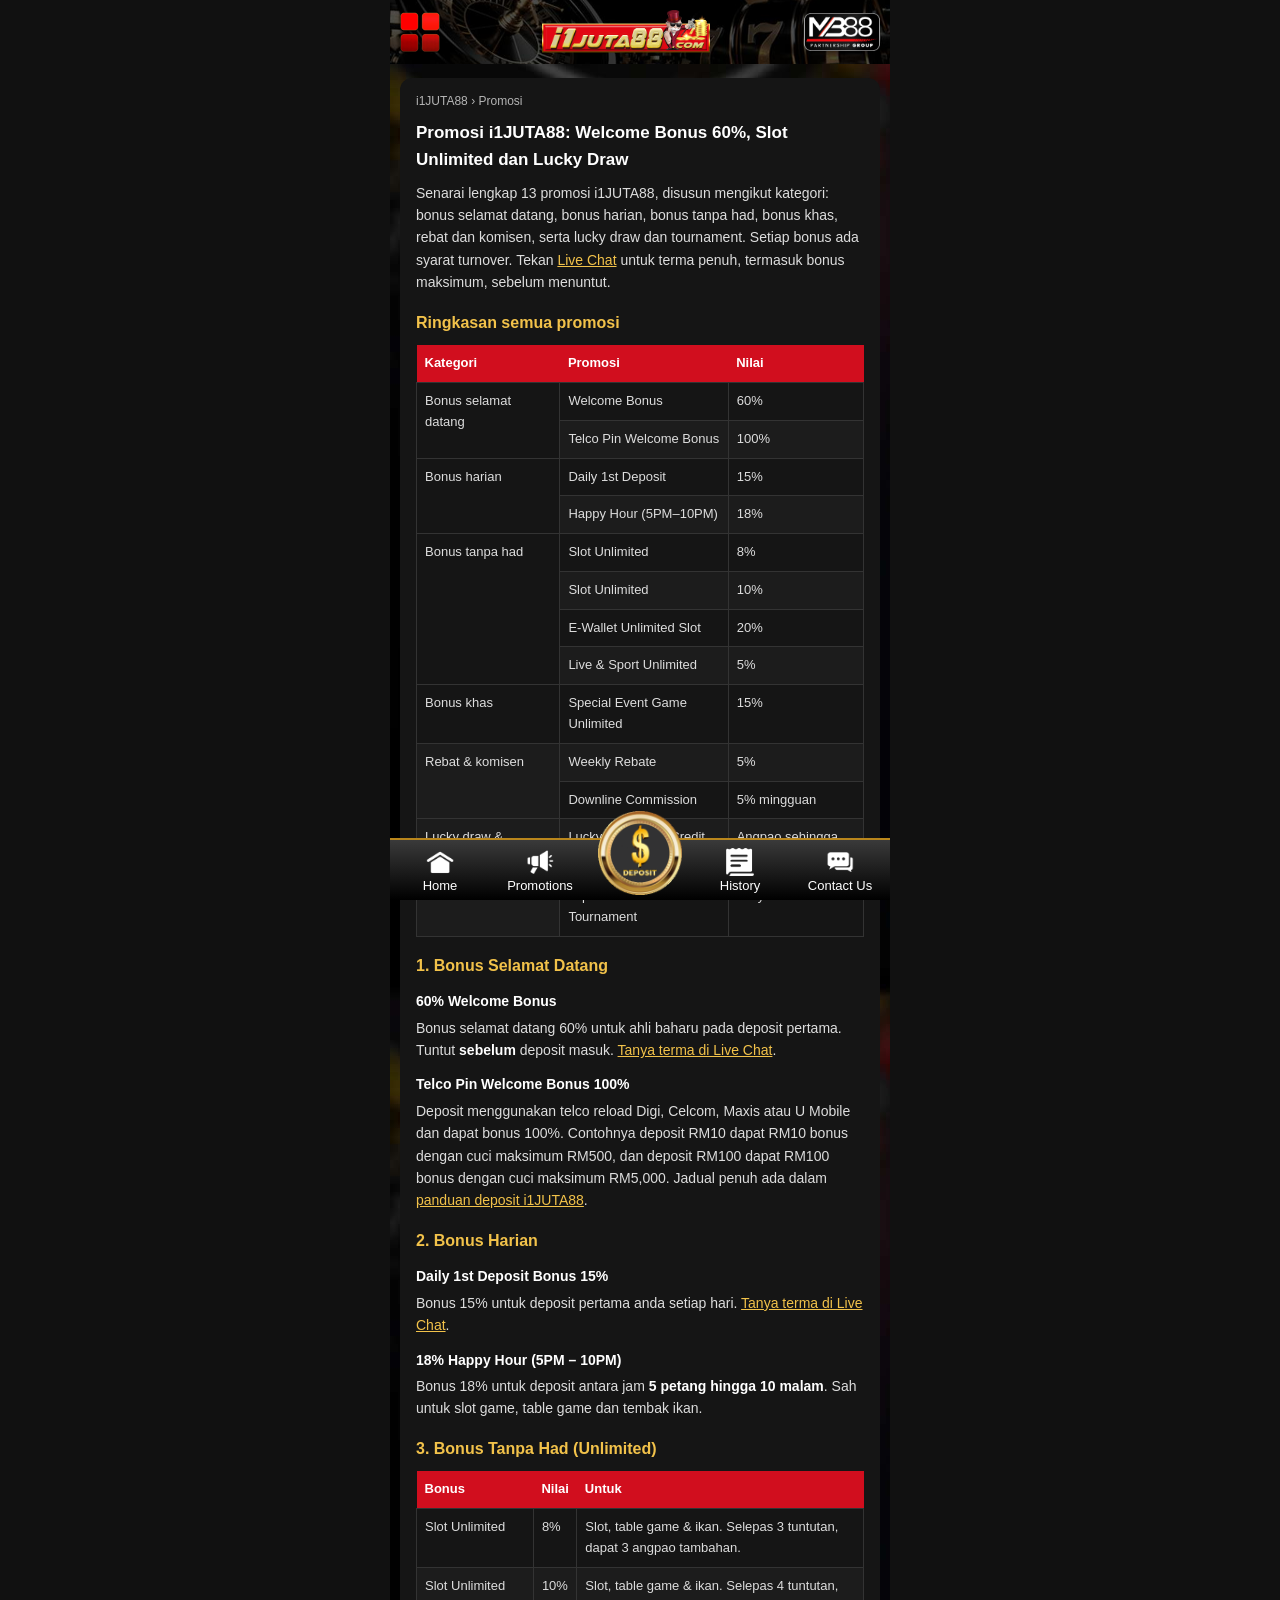
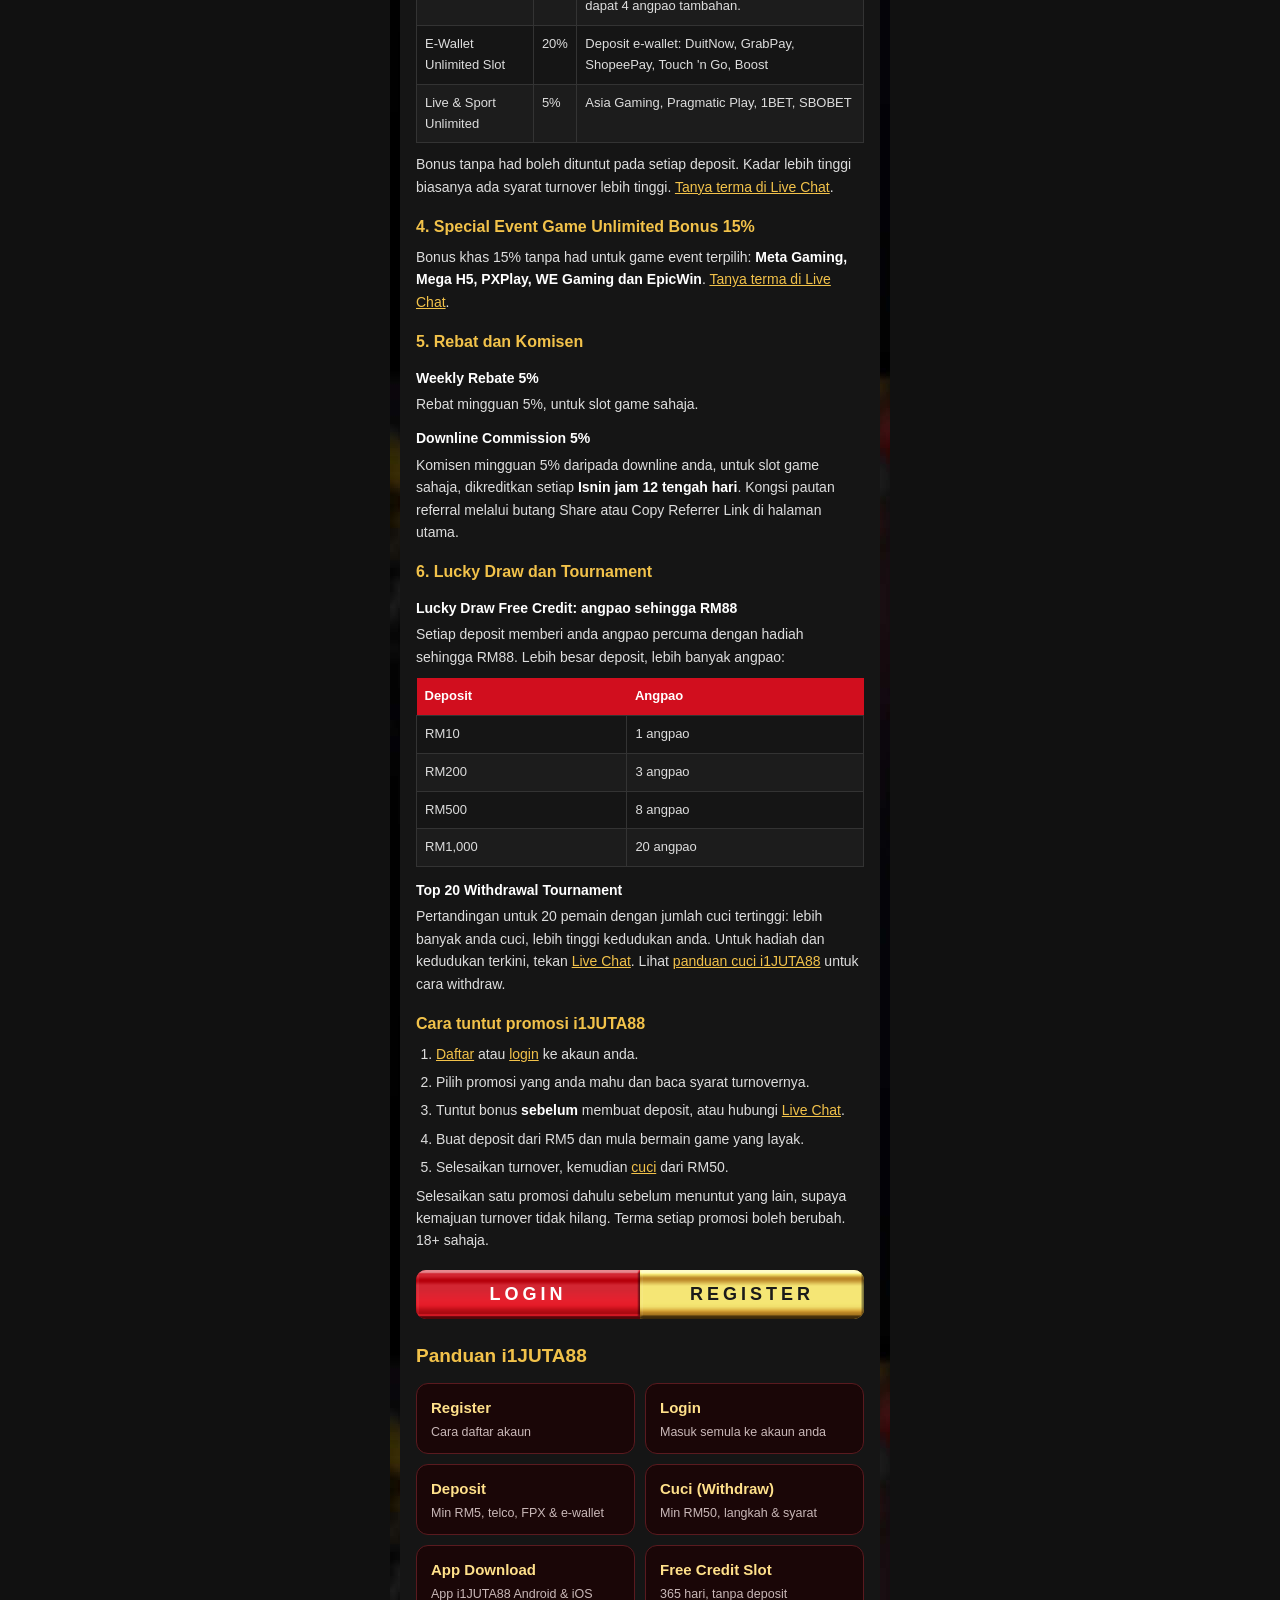
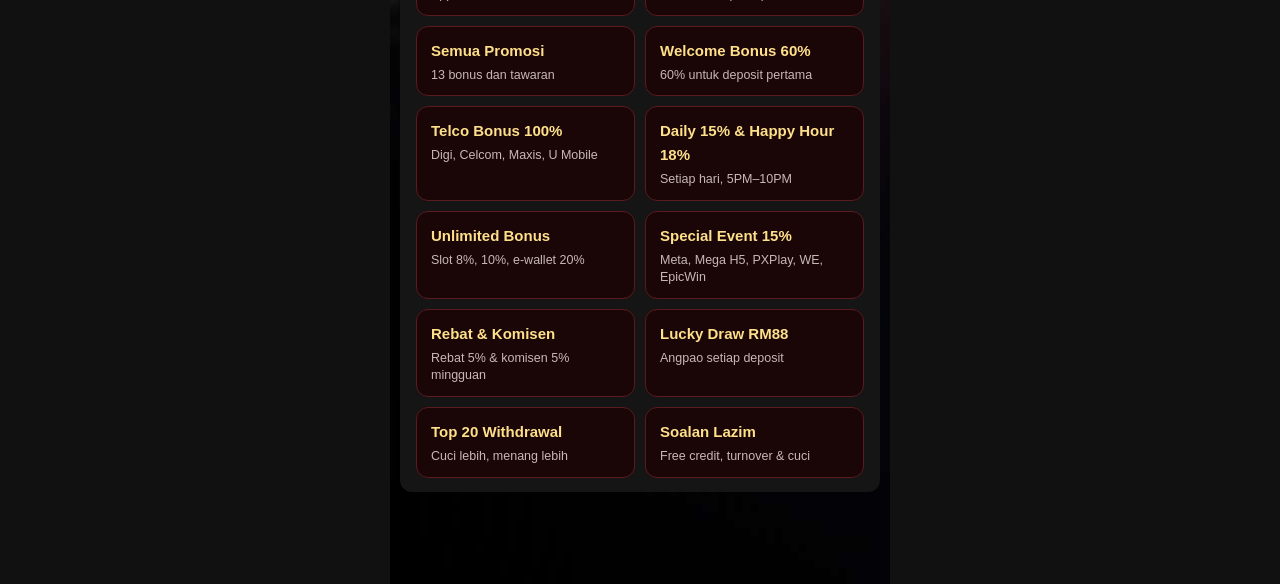
<file: promotions.html>
<!DOCTYPE html>
<html lang="ms">
<head>
  <meta charset="UTF-8">
  <meta name="viewport" content="width=device-width, initial-scale=1, viewport-fit=cover">
  <title>Promosi i1JUTA88 – Welcome 60%, Happy Hour 18%, E-Wallet 20% &amp; Lucky Draw RM88</title>
  <meta name="description" content="Semua 13 promosi i1JUTA88: welcome bonus 60%, telco 100%, daily 15%, happy hour 18%, slot unlimited 8% dan 10%, e-wallet 20%, live dan sport 5%, special event 15%, rebat dan komisen 5%, lucky draw RM88 dan Top 20 withdrawal.">
  <meta name="robots" content="index, follow">
  <link rel="canonical" href="https://www.i1juta88.online/promotions">
  <meta property="og:type" content="article">
  <meta property="og:site_name" content="i1JUTA88">
  <meta property="og:title" content="Promosi i1JUTA88 – Welcome 60%, Happy Hour 18%, E-Wallet 20% &amp; Lucky Draw RM88">
  <meta property="og:description" content="Semua 13 promosi i1JUTA88: welcome bonus 60%, telco 100%, daily 15%, happy hour 18%, slot unlimited 8% dan 10%, e-wallet 20%, live dan sport 5%, special event 15%, rebat dan komisen 5%, lucky draw RM88 dan Top 20 withdrawal.">
  <meta property="og:url" content="https://www.i1juta88.online/promotions">
  <meta property="og:image" content="https://www.i1juta88.online/assets/banners/banner-1.jpg">
  <link rel="icon" href="assets/ui/logo.png">
  <meta name="theme-color" content="#000000">
  <link rel="stylesheet" href="styles.css">
</head>
<body>
  <main class="app">

    <header class="topbar">
      <a class="menu-btn" data-link="register" aria-label="Menu"><img src="assets/still/menu.png" data-anim="assets/ui/menu.gif" alt="" width="96" height="101"></a>
      <a class="logo" href="./"><img src="assets/ui/logo.png" alt="i1JUTA88" width="440" height="115"></a>
      <a class="partner" data-link="partnership"><img src="assets/ui/mb88.png" alt="MB88 Partnership Group" width="400" height="205"></a>
    </header>

    <article class="seo guide">
      <p class="crumbs"><a href="./">i1JUTA88</a> &rsaquo; Promosi</p>
      <h1>Promosi i1JUTA88: Welcome Bonus 60%, Slot Unlimited dan Lucky Draw</h1>
      <p>Senarai lengkap 13 promosi i1JUTA88, disusun mengikut kategori: bonus selamat datang, bonus harian, bonus tanpa had, bonus khas, rebat dan komisen, serta lucky draw dan tournament. Setiap bonus ada syarat turnover. Tekan <a data-link="liveChat">Live Chat</a> untuk terma penuh, termasuk bonus maksimum, sebelum menuntut.</p>

      <h2>Ringkasan semua promosi</h2>
      <div class="table-wrap">
      <table>
        <thead><tr><th>Kategori</th><th>Promosi</th><th>Nilai</th></tr></thead>
        <tbody>
          <tr><td rowspan="2">Bonus selamat datang</td><td>Welcome Bonus</td><td>60%</td></tr>
          <tr><td>Telco Pin Welcome Bonus</td><td>100%</td></tr>
          <tr><td rowspan="2">Bonus harian</td><td>Daily 1st Deposit</td><td>15%</td></tr>
          <tr><td>Happy Hour (5PM–10PM)</td><td>18%</td></tr>
          <tr><td rowspan="4">Bonus tanpa had</td><td>Slot Unlimited</td><td>8%</td></tr>
          <tr><td>Slot Unlimited</td><td>10%</td></tr>
          <tr><td>E-Wallet Unlimited Slot</td><td>20%</td></tr>
          <tr><td>Live &amp; Sport Unlimited</td><td>5%</td></tr>
          <tr><td>Bonus khas</td><td>Special Event Game Unlimited</td><td>15%</td></tr>
          <tr><td rowspan="2">Rebat &amp; komisen</td><td>Weekly Rebate</td><td>5%</td></tr>
          <tr><td>Downline Commission</td><td>5% mingguan</td></tr>
          <tr><td rowspan="2">Lucky draw &amp; tournament</td><td>Lucky Draw Free Credit</td><td>Angpao sehingga RM88</td></tr>
          <tr><td>Top 20 Withdrawal Tournament</td><td>Tanya Live Chat</td></tr>
        </tbody>
      </table>
      </div>

      <h2 id="welcome">1. Bonus Selamat Datang</h2>
      <h3>60% Welcome Bonus</h3>
      <p>Bonus selamat datang 60% untuk ahli baharu pada deposit pertama. Tuntut <b>sebelum</b> deposit masuk. <a data-link="liveChat">Tanya terma di Live Chat</a>.</p>
      <h3 id="telco">Telco Pin Welcome Bonus 100%</h3>
      <p>Deposit menggunakan telco reload Digi, Celcom, Maxis atau U Mobile dan dapat bonus 100%. Contohnya deposit RM10 dapat RM10 bonus dengan cuci maksimum RM500, dan deposit RM100 dapat RM100 bonus dengan cuci maksimum RM5,000. Jadual penuh ada dalam <a href="deposit">panduan deposit i1JUTA88</a>.</p>

      <h2 id="daily">2. Bonus Harian</h2>
      <h3>Daily 1st Deposit Bonus 15%</h3>
      <p>Bonus 15% untuk deposit pertama anda setiap hari. <a data-link="liveChat">Tanya terma di Live Chat</a>.</p>
      <h3 id="happy-hour">18% Happy Hour (5PM – 10PM)</h3>
      <p>Bonus 18% untuk deposit antara jam <b>5 petang hingga 10 malam</b>. Sah untuk slot game, table game dan tembak ikan.</p>

      <h2 id="unlimited">3. Bonus Tanpa Had (Unlimited)</h2>
      <div class="table-wrap">
      <table>
        <thead><tr><th>Bonus</th><th>Nilai</th><th>Untuk</th></tr></thead>
        <tbody>
          <tr><td>Slot Unlimited</td><td>8%</td><td>Slot, table game &amp; ikan. Selepas 3 tuntutan, dapat 3 angpao tambahan.</td></tr>
          <tr><td>Slot Unlimited</td><td>10%</td><td>Slot, table game &amp; ikan. Selepas 4 tuntutan, dapat 4 angpao tambahan.</td></tr>
          <tr><td>E-Wallet Unlimited Slot</td><td>20%</td><td>Deposit e-wallet: DuitNow, GrabPay, ShopeePay, Touch 'n Go, Boost</td></tr>
          <tr><td>Live &amp; Sport Unlimited</td><td>5%</td><td>Asia Gaming, Pragmatic Play, 1BET, SBOBET</td></tr>
        </tbody>
      </table>
      </div>
      <p>Bonus tanpa had boleh dituntut pada setiap deposit. Kadar lebih tinggi biasanya ada syarat turnover lebih tinggi. <a data-link="liveChat">Tanya terma di Live Chat</a>.</p>

      <h2 id="special">4. Special Event Game Unlimited Bonus 15%</h2>
      <p>Bonus khas 15% tanpa had untuk game event terpilih: <b>Meta Gaming, Mega H5, PXPlay, WE Gaming dan EpicWin</b>. <a data-link="liveChat">Tanya terma di Live Chat</a>.</p>

      <h2 id="rebate">5. Rebat dan Komisen</h2>
      <h3>Weekly Rebate 5%</h3>
      <p>Rebat mingguan 5%, untuk slot game sahaja.</p>
      <h3>Downline Commission 5%</h3>
      <p>Komisen mingguan 5% daripada downline anda, untuk slot game sahaja, dikreditkan setiap <b>Isnin jam 12 tengah hari</b>. Kongsi pautan referral melalui butang Share atau Copy Referrer Link di halaman utama.</p>

      <h2 id="lucky-draw">6. Lucky Draw dan Tournament</h2>
      <h3>Lucky Draw Free Credit: angpao sehingga RM88</h3>
      <p>Setiap deposit memberi anda angpao percuma dengan hadiah sehingga RM88. Lebih besar deposit, lebih banyak angpao:</p>
      <div class="table-wrap">
      <table>
        <thead><tr><th>Deposit</th><th>Angpao</th></tr></thead>
        <tbody>
          <tr><td>RM10</td><td>1 angpao</td></tr>
          <tr><td>RM200</td><td>3 angpao</td></tr>
          <tr><td>RM500</td><td>8 angpao</td></tr>
          <tr><td>RM1,000</td><td>20 angpao</td></tr>
        </tbody>
      </table>
      </div>
      <h3 id="top20">Top 20 Withdrawal Tournament</h3>
      <p>Pertandingan untuk 20 pemain dengan jumlah cuci tertinggi: lebih banyak anda cuci, lebih tinggi kedudukan anda. Untuk hadiah dan kedudukan terkini, tekan <a data-link="liveChat">Live Chat</a>. Lihat <a href="cuci">panduan cuci i1JUTA88</a> untuk cara withdraw.</p>

      <h2>Cara tuntut promosi i1JUTA88</h2>
      <ol>
        <li><a data-link="register">Daftar</a> atau <a data-link="login">login</a> ke akaun anda.</li>
        <li>Pilih promosi yang anda mahu dan baca syarat turnovernya.</li>
        <li>Tuntut bonus <b>sebelum</b> membuat deposit, atau hubungi <a data-link="liveChat">Live Chat</a>.</li>
        <li>Buat deposit dari RM5 dan mula bermain game yang layak.</li>
        <li>Selesaikan turnover, kemudian <a href="cuci">cuci</a> dari RM50.</li>
      </ol>
      <p>Selesaikan satu promosi dahulu sebelum menuntut yang lain, supaya kemajuan turnover tidak hilang. Terma setiap promosi boleh berubah. 18+ sahaja.</p>

      <div class="auth guide-auth">
        <a class="login" data-link="login">LOGIN</a>
        <a class="register" data-link="register">REGISTER</a>
      </div>

      <section class="guide-grid-wrap" aria-label="Panduan i1JUTA88">
        <h2 class="guide-grid-title">Panduan i1JUTA88</h2>
        <div class="guide-grid">
          <a href="register"><b>Register</b><span>Cara daftar akaun</span></a>
          <a href="register#login"><b>Login</b><span>Masuk semula ke akaun anda</span></a>
          <a href="deposit"><b>Deposit</b><span>Min RM5, telco, FPX &amp; e-wallet</span></a>
          <a href="cuci"><b>Cuci (Withdraw)</b><span>Min RM50, langkah &amp; syarat</span></a>
          <a href="app-download"><b>App Download</b><span>App i1JUTA88 Android &amp; iOS</span></a>
          <a href="free-credit"><b>Free Credit Slot</b><span>365 hari, tanpa deposit</span></a>
          <a href="promotions"><b>Semua Promosi</b><span>13 bonus dan tawaran</span></a>
          <a href="promotions#welcome"><b>Welcome Bonus 60%</b><span>60% untuk deposit pertama</span></a>
          <a href="promotions#telco"><b>Telco Bonus 100%</b><span>Digi, Celcom, Maxis, U Mobile</span></a>
          <a href="promotions#daily"><b>Daily 15% &amp; Happy Hour 18%</b><span>Setiap hari, 5PM–10PM</span></a>
          <a href="promotions#unlimited"><b>Unlimited Bonus</b><span>Slot 8%, 10%, e-wallet 20%</span></a>
          <a href="promotions#special"><b>Special Event 15%</b><span>Meta, Mega H5, PXPlay, WE, EpicWin</span></a>
          <a href="promotions#rebate"><b>Rebat &amp; Komisen</b><span>Rebat 5% &amp; komisen 5% mingguan</span></a>
          <a href="promotions#lucky-draw"><b>Lucky Draw RM88</b><span>Angpao setiap deposit</span></a>
          <a href="promotions#top20"><b>Top 20 Withdrawal</b><span>Cuci lebih, menang lebih</span></a>
          <a href="faq"><b>Soalan Lazim</b><span>Free credit, turnover &amp; cuci</span></a>
        </div>
      </section>
    </article>
  </main>

  <nav class="bottom-nav">
    <a href="./"><img src="assets/nav/home.png" alt="" width="72" height="72"><span>Home</span></a>
    <a data-link="promo"><img src="assets/nav/promotion.png" alt="" width="72" height="72"><span>Promotions</span></a>
    <a data-link="deposit" class="deposit-tab" aria-label="Deposit"><img src="assets/still/deposit-nav.png" data-anim="assets/ui/deposit-nav.gif" alt="" width="180" height="180"></a>
    <a data-link="history"><img src="assets/nav/history.png" alt="" width="72" height="72"><span>History</span></a>
    <a data-link="liveChat"><img src="assets/nav/contact.png" alt="" width="72" height="72"><span>Contact Us</span></a>
  </nav>

  <script src="config.js"></script>
  <script src="guide.js"></script>
  <script src="collapse.js"></script>
  <script src="animate.js"></script>
</body>
</html>
</file>
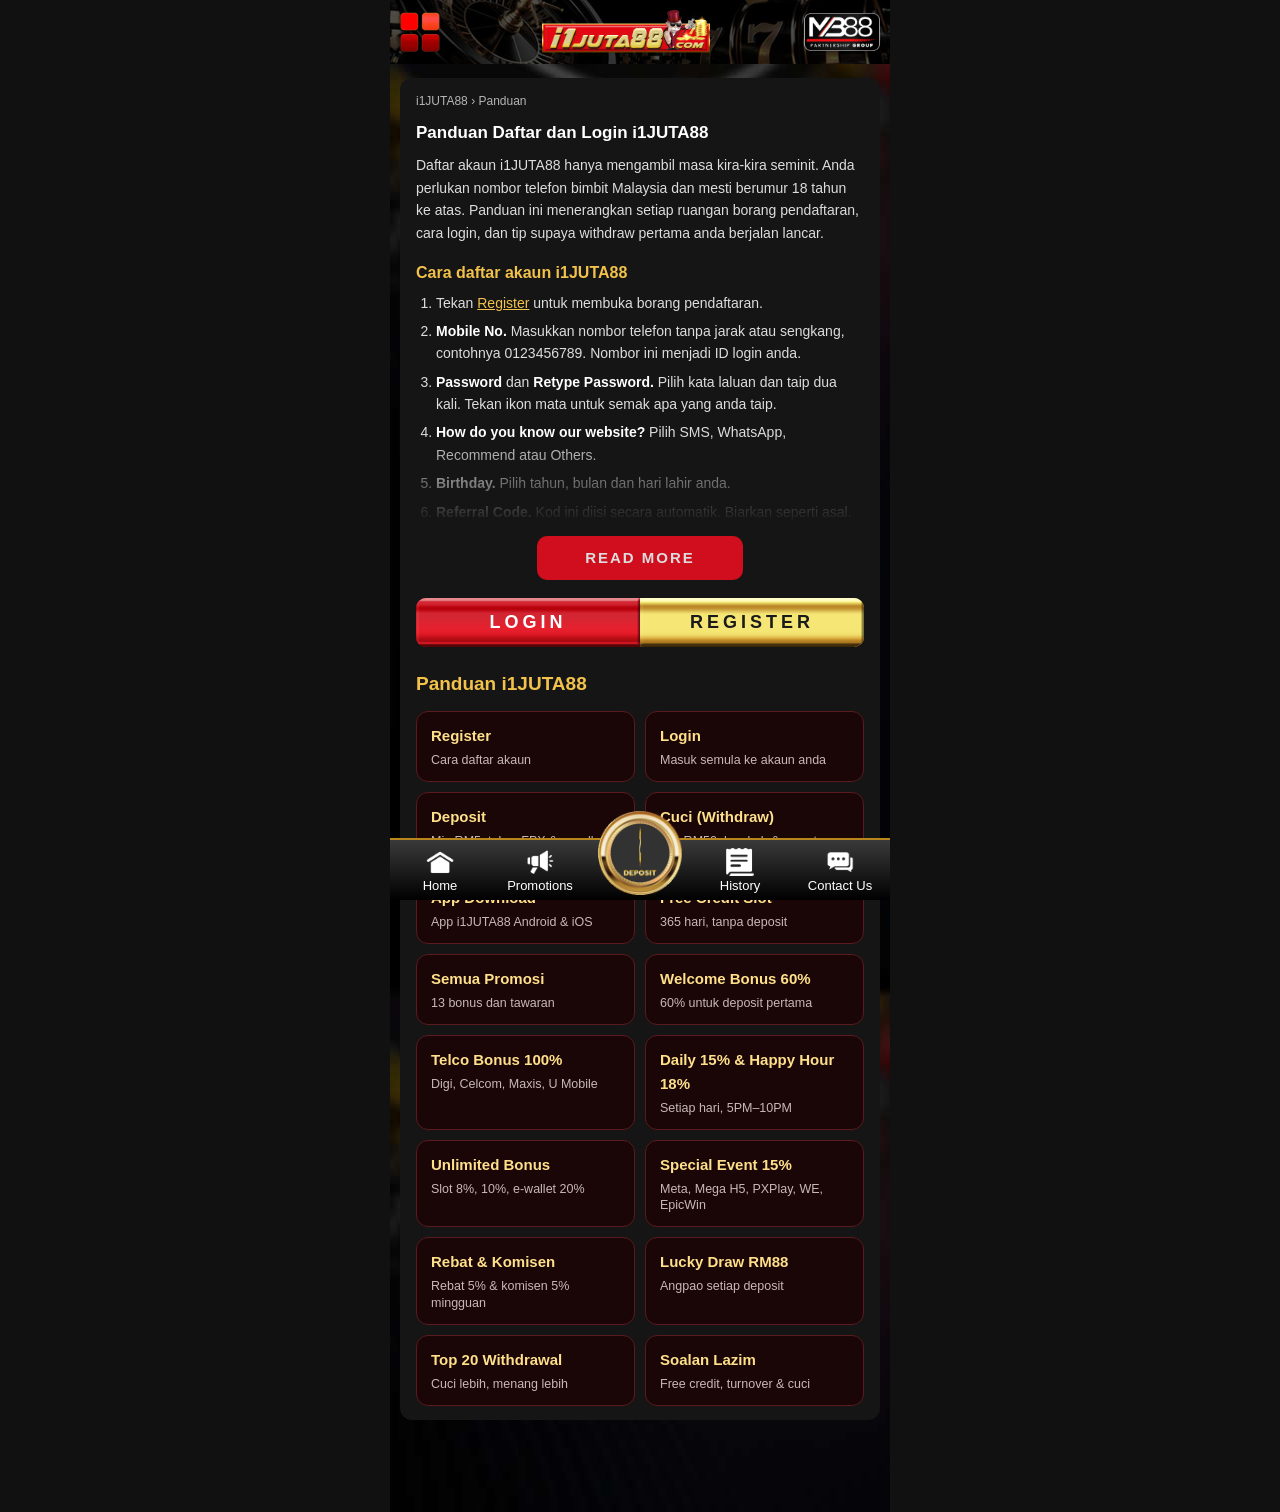
<file: register.html>
<!DOCTYPE html>
<html lang="ms">
<head>
  <meta charset="UTF-8">
  <meta name="viewport" content="width=device-width, initial-scale=1, viewport-fit=cover">
  <title>Daftar &amp; Login i1JUTA88 – Panduan Buka Akaun</title>
  <meta name="description" content="Cara daftar akaun i1JUTA88 langkah demi langkah, cara login i1JUTA88 dan tip supaya cuci pertama berjalan lancar.">
  <meta name="robots" content="index, follow">
  <link rel="canonical" href="https://www.i1juta88.online/register">
  <meta property="og:type" content="article">
  <meta property="og:site_name" content="i1JUTA88">
  <meta property="og:title" content="Daftar &amp; Login i1JUTA88 – Panduan Buka Akaun">
  <meta property="og:description" content="Cara daftar akaun i1JUTA88 langkah demi langkah, cara login i1JUTA88 dan tip supaya cuci pertama berjalan lancar.">
  <meta property="og:url" content="https://www.i1juta88.online/register">
  <meta property="og:image" content="https://www.i1juta88.online/assets/banners/banner-1.jpg">
  <link rel="icon" href="assets/ui/logo.png">
  <meta name="theme-color" content="#000000">
  <link rel="stylesheet" href="styles.css">
</head>
<body>
  <main class="app">

    <header class="topbar">
      <a class="menu-btn" data-link="register" aria-label="Menu"><img src="assets/still/menu.png" data-anim="assets/ui/menu.gif" alt="" width="96" height="101"></a>
      <a class="logo" href="./"><img src="assets/ui/logo.png" alt="i1JUTA88" width="440" height="115"></a>
      <a class="partner" data-link="partnership"><img src="assets/ui/mb88.png" alt="MB88 Partnership Group" width="400" height="205"></a>
    </header>

    <article class="seo guide">
      <p class="crumbs"><a href="./">i1JUTA88</a> &rsaquo; Panduan</p>
      <h1>Panduan Daftar dan Login i1JUTA88</h1>
      <p>Daftar akaun i1JUTA88 hanya mengambil masa kira-kira seminit. Anda perlukan nombor telefon bimbit Malaysia dan mesti berumur 18 tahun ke atas. Panduan ini menerangkan setiap ruangan borang pendaftaran, cara login, dan tip supaya withdraw pertama anda berjalan lancar.</p>
      <div class="collapsible">

      <h2>Cara daftar akaun i1JUTA88</h2>
      <ol>
        <li>Tekan <a data-link="register">Register</a> untuk membuka borang pendaftaran.</li>
        <li><b>Mobile No.</b> Masukkan nombor telefon tanpa jarak atau sengkang, contohnya 0123456789. Nombor ini menjadi ID login anda.</li>
        <li><b>Password</b> dan <b>Retype Password.</b> Pilih kata laluan dan taip dua kali. Tekan ikon mata untuk semak apa yang anda taip.</li>
        <li><b>How do you know our website?</b> Pilih SMS, WhatsApp, Recommend atau Others.</li>
        <li><b>Birthday.</b> Pilih tahun, bulan dan hari lahir anda.</li>
        <li><b>Referral Code.</b> Kod ini diisi secara automatik. Biarkan seperti asal.</li>
        <li>Tekan <b>Register</b> untuk membuat akaun.</li>
      </ol>

      <h2 id="login">Cara login i1JUTA88</h2>
      <ol>
        <li>Tekan <a data-link="login">Login</a> di halaman utama.</li>
        <li>Masukkan nombor telefon dan kata laluan yang anda daftarkan.</li>
        <li>Selepas login, anda boleh deposit, withdraw dan membuka mana-mana permainan dengan akaun yang sama.</li>
      </ol>

      <h2>Tip pendaftaran i1JUTA88</h2>
      <ul>
        <li><b>Gunakan nama sebenar.</b> Nama profil mesti sepadan dengan nama akaun bank anda. Nama yang tidak sepadan ialah sebab paling biasa withdraw ditahan untuk semakan.</li>
        <li>Gunakan nombor telefon milik anda sendiri.</li>
        <li>Satu akaun untuk seorang sahaja. Akaun berganda boleh ditutup dan bonusnya dibatalkan.</li>
        <li>Jangan kongsi kata laluan dengan sesiapa. Khidmat pelanggan tidak akan meminta kata laluan penuh atau kod OTP anda.</li>
        <li>Lupa kata laluan? Hubungi <a data-link="liveChat">Live Chat</a>, yang dibuka 24 jam.</li>
      </ul>

      <h2>Selepas anda daftar</h2>
      <p>Langkah seterusnya ialah deposit pertama, bermula dari RM5. Lihat <a href="deposit">panduan deposit i1JUTA88</a> untuk semua kaedah pembayaran, atau <a href="faq">soalan lazim</a> tentang free kredit dan turnover.</p>
      </div>

      <div class="auth guide-auth">
        <a class="login" data-link="login">LOGIN</a>
        <a class="register" data-link="register">REGISTER</a>
      </div>

      <section class="guide-grid-wrap" aria-label="Panduan i1JUTA88">
        <h2 class="guide-grid-title">Panduan i1JUTA88</h2>
        <div class="guide-grid">
          <a href="register"><b>Register</b><span>Cara daftar akaun</span></a>
          <a href="register#login"><b>Login</b><span>Masuk semula ke akaun anda</span></a>
          <a href="deposit"><b>Deposit</b><span>Min RM5, telco, FPX &amp; e-wallet</span></a>
          <a href="cuci"><b>Cuci (Withdraw)</b><span>Min RM50, langkah &amp; syarat</span></a>
          <a href="app-download"><b>App Download</b><span>App i1JUTA88 Android &amp; iOS</span></a>
          <a href="free-credit"><b>Free Credit Slot</b><span>365 hari, tanpa deposit</span></a>
          <a href="promotions"><b>Semua Promosi</b><span>13 bonus dan tawaran</span></a>
          <a href="promotions#welcome"><b>Welcome Bonus 60%</b><span>60% untuk deposit pertama</span></a>
          <a href="promotions#telco"><b>Telco Bonus 100%</b><span>Digi, Celcom, Maxis, U Mobile</span></a>
          <a href="promotions#daily"><b>Daily 15% &amp; Happy Hour 18%</b><span>Setiap hari, 5PM–10PM</span></a>
          <a href="promotions#unlimited"><b>Unlimited Bonus</b><span>Slot 8%, 10%, e-wallet 20%</span></a>
          <a href="promotions#special"><b>Special Event 15%</b><span>Meta, Mega H5, PXPlay, WE, EpicWin</span></a>
          <a href="promotions#rebate"><b>Rebat &amp; Komisen</b><span>Rebat 5% &amp; komisen 5% mingguan</span></a>
          <a href="promotions#lucky-draw"><b>Lucky Draw RM88</b><span>Angpao setiap deposit</span></a>
          <a href="promotions#top20"><b>Top 20 Withdrawal</b><span>Cuci lebih, menang lebih</span></a>
          <a href="faq"><b>Soalan Lazim</b><span>Free credit, turnover &amp; cuci</span></a>
        </div>
      </section>
    </article>
  </main>

  <nav class="bottom-nav">
    <a href="./"><img src="assets/nav/home.png" alt="" width="72" height="72"><span>Home</span></a>
    <a data-link="promo"><img src="assets/nav/promotion.png" alt="" width="72" height="72"><span>Promotions</span></a>
    <a data-link="deposit" class="deposit-tab" aria-label="Deposit"><img src="assets/still/deposit-nav.png" data-anim="assets/ui/deposit-nav.gif" alt="" width="180" height="180"></a>
    <a data-link="history"><img src="assets/nav/history.png" alt="" width="72" height="72"><span>History</span></a>
    <a data-link="liveChat"><img src="assets/nav/contact.png" alt="" width="72" height="72"><span>Contact Us</span></a>
  </nav>

  <script src="config.js"></script>
  <script src="guide.js"></script>
  <script src="collapse.js"></script>
  <script src="animate.js"></script>
</body>
</html>
</file>
<file: styles.css>
:root {
  --bg: #000;
  --red: #d10e1e;
  --red-dark: #7d0008;
  --gold: #f2c24a;
  --gold-grad: linear-gradient(180deg, #fff3b0, #f2c24a 45%, #b9861c);
  --text: #fff;
  --muted: #b5b5b5;
  --app-width: 500px;
  --nav-height: 62px;
}

* { box-sizing: border-box; margin: 0; padding: 0; }
html { scroll-behavior: smooth; }
body { font-family: Arial, Helvetica, sans-serif; background: #111; color: var(--text); -webkit-tap-highlight-color: transparent; }
a { color: inherit; text-decoration: none; }
button { font: inherit; color: inherit; cursor: pointer; border: 0; background: none; padding: 0; }
img { display: block; max-width: 100%; height: auto; }
.sr-only { position: absolute; width: 1px; height: 1px; overflow: hidden; clip: rect(0 0 0 0); white-space: nowrap; }

.app {
  display: block;
  max-width: var(--app-width);
  margin: 0 auto;
  min-height: 100vh;
  background: var(--bg) url("assets/ui/body.jpg") center top / 100% auto repeat-y;
  padding-bottom: calc(var(--nav-height) + 30px + env(safe-area-inset-bottom));
  overflow-x: hidden;
}

/* ---------- Top bar ---------- */
.topbar { position: sticky; top: 0; z-index: 30; display: grid; grid-template-columns: 52px 1fr 80px; align-items: center; gap: 6px; padding: 6px 10px; min-height: 64px; background: #000 url("assets/ui/header-bg.jpg") center / cover no-repeat; }
.menu-btn img { width: 40px; height: auto; }
.logo { justify-self: center; }
.logo img { height: 44px; width: auto; }
.partner img { width: 76px; margin-left: auto; }

.auth { display: grid; grid-template-columns: 1fr 1fr; }
.auth a { padding: 10px 0; text-align: center; font-size: 22px; font-weight: 900; letter-spacing: 4px; background: center / 100% 100% no-repeat; }
.auth .login { color: #fff; background-image: url("assets/ui/bg-login.png"); background-color: var(--red); }
.auth .register { color: #1a1a1a; background-image: url("assets/ui/bg-register.png"); background-color: var(--gold); }

.marquee { background: #000 url("assets/ui/marquee-bg.png") center / 100% 100% no-repeat; overflow: hidden; white-space: nowrap; font-size: 14px; font-weight: 700; padding: 6px 0; }
.marquee span { display: inline-block; padding-left: 40%; animation: marquee 40s linear infinite; }
@keyframes marquee { to { transform: translateX(-100%); } }

/* ---------- Carousel ---------- */
.carousel { position: relative; }
.carousel-track { display: flex; overflow-x: auto; scroll-snap-type: x mandatory; scrollbar-width: none; }
.carousel-track::-webkit-scrollbar { display: none; }
.slide { flex: 0 0 100%; min-width: 0; scroll-snap-align: start; aspect-ratio: 5 / 2; overflow: hidden; }
.slide img { width: 100%; height: 100%; max-width: none; object-fit: cover; }
.carousel-dots { position: absolute; bottom: 0; left: 0; right: 0; display: flex; justify-content: center; flex-wrap: wrap; }
/* Small dot, but a 24px tap area around it. */
.carousel-dots button { width: 24px; height: 24px; padding: 8.5px; border-radius: 50%; background-color: rgba(255, 255, 255, .55); background-clip: content-box; }
.carousel-dots button.active { background-color: var(--gold); }
.pay-strip img { width: 100%; }

/* ---------- Wallet ---------- */
.wallet { display: flex; align-items: center; gap: 10px; padding: 12px 10px 8px; }
.balance { flex: 0 0 44%; display: flex; flex-direction: column; align-items: center; padding: 10px 6px; border: 3px solid #b9861c; border-radius: 10px; background: linear-gradient(180deg, #2a2a2a, #0d0d0d); }
.balance span { font-size: 17px; }
.balance b { font-size: 24px; }
.limits p { font-size: 14px; margin: 8px 0; white-space: nowrap; }
.wallet-btns { display: grid; grid-template-columns: repeat(4, 1fr); gap: 6px; padding: 0 6px; }
.wallet-btns img { width: 100%; }
.wallet-btns > *:active { transform: scale(.96); }

/* ---------- Referral and app banner ---------- */
.referral { position: relative; margin-top: 12px; }
.referral > img { width: 100%; }
/* The artwork leaves its lower part empty for the four buttons. */
.ref-actions { position: absolute; left: 4%; right: 4%; top: 64%; display: grid; grid-template-columns: 1fr 1fr; gap: 6px 22%; }
.ref-actions img { width: 100%; }
.app-banner img { width: 100%; }

/* ---------- Games ---------- */
.games-block { margin-top: 10px; }
.cats { display: flex; overflow-x: auto; scrollbar-width: none; background: #1a1a1a; }
.cats::-webkit-scrollbar { display: none; }
.cat { flex: 0 0 25%; display: flex; flex-direction: column; align-items: center; padding: 4px 0 6px; border-right: 1px solid #333; }
.cat img { height: 42px; width: auto; }
.cat span { font-size: 13px; }
.cat.on { background: linear-gradient(180deg, #8b0d15, #3a0005); }
.game-grid { display: grid; grid-template-columns: repeat(3, minmax(0, 1fr)); gap: 6px; padding: 10px 8px 0; }
.game img { width: 100%; aspect-ratio: 1; }
.game:active { transform: scale(.97); }

/* ---------- Keyword text ---------- */
.seo { margin: 20px 10px 0; padding: 14px 16px; border-radius: 12px; background: #151515; font-size: 14px; line-height: 1.6; color: #ddd; }
.seo h1 { font-size: 17px; color: #fff; margin-bottom: 8px; }
.seo h2 { font-size: 16px; color: var(--gold); margin: 16px 0 6px; }
.seo h3 { font-size: 14px; color: #fff; margin: 12px 0 4px; }
.seo a { color: var(--gold); text-decoration: underline; }
.seo ol, .seo ul { padding-left: 20px; }
.seo ul { list-style: disc; }
.seo li { margin-bottom: 6px; }
.seo b { color: #fff; }
/* Long sections fold to a preview; collapse.js adds the toggle button. */
.collapsible { position: relative; max-height: 280px; overflow: hidden; }
.collapsible:not(.open)::after { content: ""; position: absolute; left: 0; right: 0; bottom: 0; height: 90px; background: linear-gradient(rgba(21, 21, 21, 0), #151515); pointer-events: none; }
.collapsible.open { max-height: none; }
.toggle-btn { display: block; margin: 12px auto 0; padding: 10px 48px; border-radius: 10px; background: var(--red); font-size: 15px; font-weight: 900; letter-spacing: 2px; }

/* ---------- Footer ---------- */
.footer { padding: 20px 14px 10px; }
.foot-cols { display: grid; grid-template-columns: 1.4fr 1fr; gap: 14px; }
.footer h3 { margin-bottom: 10px; font-size: 14px; font-weight: 400; }
.icons { display: flex; flex-wrap: wrap; align-items: center; gap: 8px; }
.icons img { height: 30px; width: auto; }
.agent { width: 44px; }
.copyright { margin-top: 24px; text-align: center; font-size: 13px; color: var(--muted); }

/* ---------- Guide pages ---------- */
.guide { margin-top: 14px; }
.guide .crumbs { font-size: 12px; color: var(--muted); margin-bottom: 8px; }
.guide .crumbs a { color: var(--muted); text-decoration: none; }
.guide-auth { margin: 18px 0 4px; border-radius: 10px; overflow: hidden; }
.guide-auth a { text-decoration: none; font-size: 18px; }
.guide-auth .login { color: #fff; }
.guide-auth .register { color: #1a1a1a; }
.faq-list { display: grid; gap: 10px; margin: 14px 0; }
.faq-list details { border: 1px solid #333; border-radius: 12px; background: #000; }
.faq-list summary { padding: 14px 16px; font-weight: 700; color: #fff; cursor: pointer; list-style: none; }
.faq-list summary::-webkit-details-marker { display: none; }
.faq-list summary::after { content: "+"; float: right; color: var(--gold); }
.faq-list details[open] summary::after { content: "−"; }
.faq-list details p { padding: 0 16px 14px; }

.table-wrap { overflow-x: auto; margin: 10px 0; }
.seo table { width: 100%; border-collapse: collapse; font-size: 13px; }
.seo th { background: var(--red); color: #fff; text-align: left; padding: 8px; }
.seo td { padding: 8px; border: 1px solid #333; vertical-align: top; }
.seo tbody tr:nth-child(even) td { background: #1c1c1c; }

/* ---------- Floats ---------- */
.side-tabs { position: fixed; right: max(0px, calc(50% - var(--app-width) / 2)); top: 40%; z-index: 20; display: grid; gap: 6px; }
.side-tabs img { width: 30px; }
.float { position: fixed; z-index: 25; }
.float[hidden] { display: none; }
.free-credit { left: max(0px, calc(50% - var(--app-width) / 2)); bottom: calc(var(--nav-height) + 40px); width: min(96px, 21vw); }
.welcome { right: max(30px, calc(50% - var(--app-width) / 2 + 30px)); top: 360px; width: min(80px, 17vw); }
.float .close { position: absolute; top: 0; right: 0; width: 22px; height: 22px; border-radius: 50%; background: rgba(0, 0, 0, .65); color: #fff; font-size: 14px; line-height: 1; }

/* ---------- Bottom nav ---------- */
.bottom-nav {
  position: fixed;
  left: 50%;
  bottom: 0;
  transform: translateX(-50%);
  z-index: 40;
  width: 100%;
  max-width: var(--app-width);
  height: calc(var(--nav-height) + env(safe-area-inset-bottom));
  padding-bottom: env(safe-area-inset-bottom);
  display: grid;
  grid-template-columns: repeat(5, 1fr);
  background: linear-gradient(180deg, #3a3a3a, #000);
  border-top: 2px solid #b9861c;
}
.bottom-nav a { display: flex; flex-direction: column; align-items: center; justify-content: center; gap: 2px; font-size: 13px; }
.bottom-nav img { width: 28px; height: 28px; }
.bottom-nav .deposit-tab img { width: 84px; height: 84px; margin-top: -34px; }

/* ---------- Toast ---------- */
.toast { position: fixed; left: 50%; bottom: calc(var(--nav-height) + 24px); transform: translateX(-50%); z-index: 50; background: rgba(40, 40, 40, .95); color: #fff; padding: 10px 18px; border-radius: 20px; font-size: 14px; opacity: 0; pointer-events: none; transition: opacity .2s; }
.toast.show { opacity: 1; }

@media (prefers-reduced-motion: reduce) {
  .marquee span { animation: none; padding-left: 12px; }
}

/* ---------- Guide card grid ---------- */
.guide-grid-wrap { margin-top: 22px; }
.home-grid { margin: 24px 10px 0; }
.guide-grid-title, .seo .guide-grid-title { margin: 0 0 12px; font-size: 19px; font-weight: 800; color: var(--gold); }
.guide-grid { display: grid; grid-template-columns: repeat(2, minmax(0, 1fr)); gap: 10px; }
.guide-grid a, .seo .guide-grid a { display: block; padding: 12px 14px; border: 1px solid #5a1a1f; border-radius: 12px; background: #1a0607; text-decoration: none; transition: border-color .15s, background .15s; }
.guide-grid a:hover { border-color: var(--gold); background: #2a0a0c; }
.guide-grid b { display: block; font-size: 15px; color: #ffe08a; }
.guide-grid span { display: block; margin-top: 4px; font-size: 12.5px; line-height: 1.35; color: #c9b8b8; }
</file>
